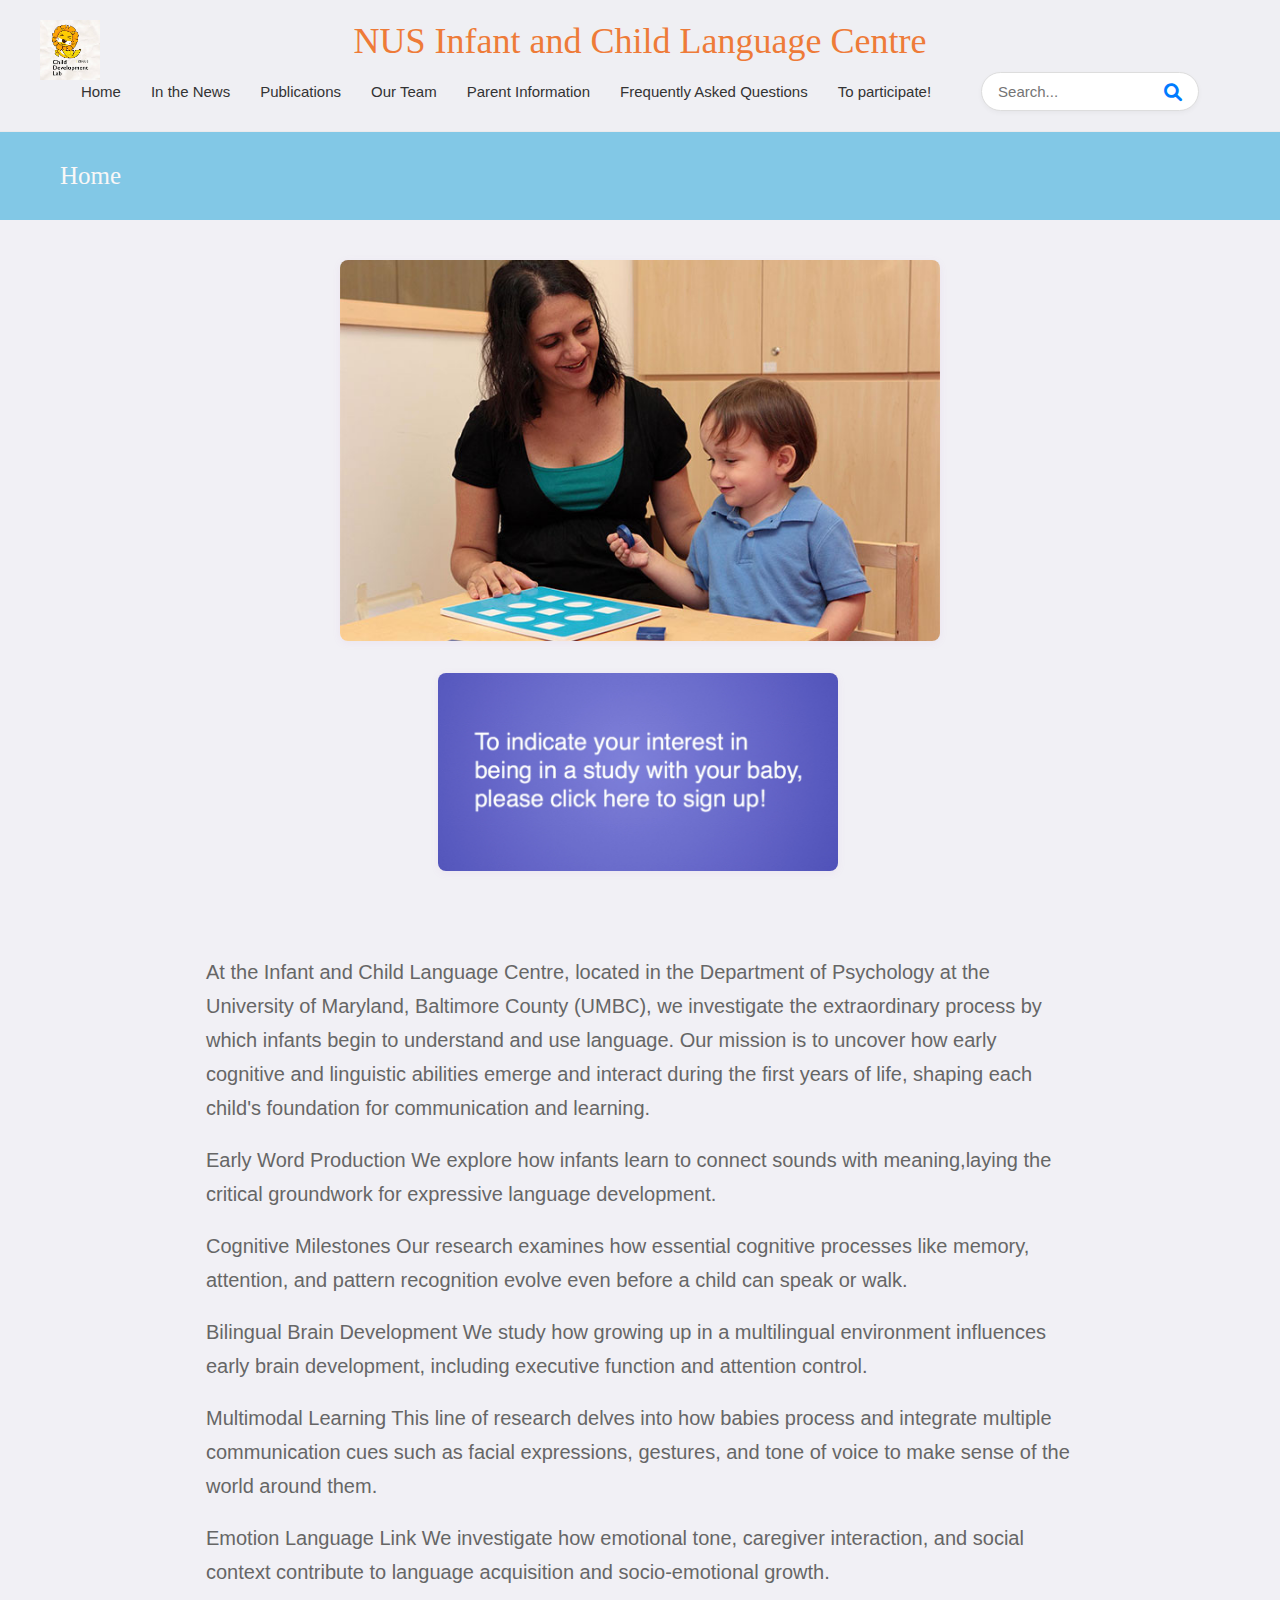
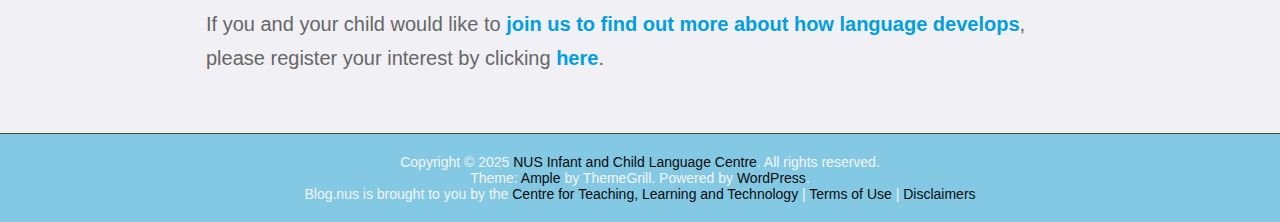
<file: index.html>
<!DOCTYPE html>
<html lang="en">
<head>
    <meta charset="UTF-8">
    <meta name="viewport" content="width=device-width, initial-scale=1.0">
    <title>Document</title>
    <link rel="Stylesheet" href="styles.css">
    <link rel="stylesheet" href="https://cdnjs.cloudflare.com/ajax/libs/font-awesome/6.0.0/css/all.min.css">
</head>
<body>
    <nav class="navbar">
        <div class="navbar-container">
          <img src="logo.jpeg" alt="NUS Logo" class="site-logo">
          <div class="title">NUS Infant and Child Language Centre</div>
          <div class="nav-row">
            <ul class="nav-links">
              <li class="nav-item dropdown-parent">
                <a href="index.html" class="nav-link">Home</a>
              </li>
              <li><a href="news.html" class="nav-link">In the News</a></li>
              <li><a href="publications.html" class="nav-link">Publications</a></li>
              <li><a href="#" class="nav-link">Our Team</a></li>
              <li><a href="parent-information.html" class="nav-link">Parent Information</a></li>
              <li><a href="frequently-asked-questions.html" class="nav-link">Frequently Asked Questions</a></li>
              <li class="nav-item dropdown-parent">
                <a href="to-participate.html" class="nav-link">To participate!</a>
                <div class="dropdown-slider">
                  <a href="directions-contact-us.html" class="dropdown-link">Directions/Contact Us</a>
                </div>
              </li>
            </ul>
            <form class="search-bar" onsubmit="return false;">
              <input type="text" class="search-input" placeholder="Search...">
              <button type="submit" class="search-btn"><i class="fas fa-search"></i></button>
            </form>
          </div>
        </div>
      </nav>
      <script>
        document.addEventListener('DOMContentLoaded', function() {
          const searchInput = document.querySelector('.search-input');
          const searchBtn = document.querySelector('.search-btn');
          const searchBar = document.querySelector('.search-bar');

          searchBar.addEventListener('submit', function(e) {
            e.preventDefault();
            // Add your search logic here
            console.log('Searching for:', searchInput.value);
          });
        });
      </script>
      <script>
        document.addEventListener('DOMContentLoaded', function() {
          const currentPath = window.location.pathname.split('/').pop();
          const allLinks = document.querySelectorAll('.nav-link, .dropdown-link'); // Select both main and dropdown links

          allLinks.forEach(link => {
            const linkPath = link.getAttribute('href');
            if (linkPath === currentPath || (currentPath === '' && linkPath === 'index.html')) {
              link.classList.add('active');
            }
          });
        });
      </script>
      <script>
        document.addEventListener('DOMContentLoaded', function () {
          const dropdownToggles = document.querySelectorAll('.nav-item.dropdown');

          dropdownToggles.forEach(dropdown => {
            const bsDropdown = new bootstrap.Dropdown(dropdown.querySelector('.dropdown-toggle'));
            const dropdownMenu = dropdown.querySelector('.dropdown-menu');

            dropdown.addEventListener('mouseenter', function () {
              bsDropdown.show();
            });

            // Hide dropdown when mouse leaves the entire dropdown area (nav-item + dropdown-menu)
            dropdown.addEventListener('mouseleave', function () {
              bsDropdown.hide();
            });
          });
        });
      </script>
      <p class="News">
        Home
      </p>
      <div class="img">
        <img class="index_img" src="index_img2.jpeg">
        <a href="signup.html"><img src="img1.jpg"></a>
        <div class="about-text">
          <p>
            At the Infant and Child Language Centre, located in the Department of Psychology at the
            University of Maryland, Baltimore County (UMBC), we investigate the extraordinary process by
            which infants begin to understand and use language. Our mission is to uncover how early
            cognitive and linguistic abilities emerge and interact during the first years of life, shaping each
            child's foundation for communication and learning.
          </p>
          <p>
            Early Word Production We explore how infants learn to connect sounds with meaning,laying the critical groundwork for expressive language development.
          </p>
          <p>
            Cognitive Milestones Our research examines how essential cognitive processes like memory, attention, and pattern recognition evolve even before a child can speak or walk.
          </p>
          <p>
            Bilingual Brain Development We study how growing up in a multilingual environment influences early brain development, including executive function and attention control.
          </p>
          <p>
            Multimodal Learning This line of research delves into how babies process and integrate multiple communication cues such as facial expressions, gestures, and tone of voice to make sense of the world around them.
          </p>
          <p>
            Emotion Language Link We investigate how emotional tone, caregiver interaction, and social context contribute to language acquisition and socio-emotional growth.
          </p>
          <p>
            If you and your child would like to <a href="#" class="about-link">join us to find out more about how language develops</a>, please register your interest by clicking <a href="#" class="about-link">here</a>.
          </p>
        </div>
      </div>
      <footer class="site-footer">
        <div class="footer-content">
          <p>
            Copyright © 2025 
            <a href="#" class="footer-link">NUS Infant and Child Language Centre</a>. All rights reserved.<br>
            Theme: <a href="#" class="footer-link">Ample</a> by ThemeGrill. Powered by <a href="#" class="footer-link">WordPress</a>.<br>
            Blog.nus is brought to you by the 
            <a href="https://ctlt.nus.edu.sg/" class="footer-link">Centre for Teaching, Learning and Technology</a> | 
            <a href="#" class="footer-link">Terms of Use</a> | 
            <a href="#" class="footer-link">Disclaimers</a>
          </p>
        </div>
      </footer>
</body>
</html>
</file>
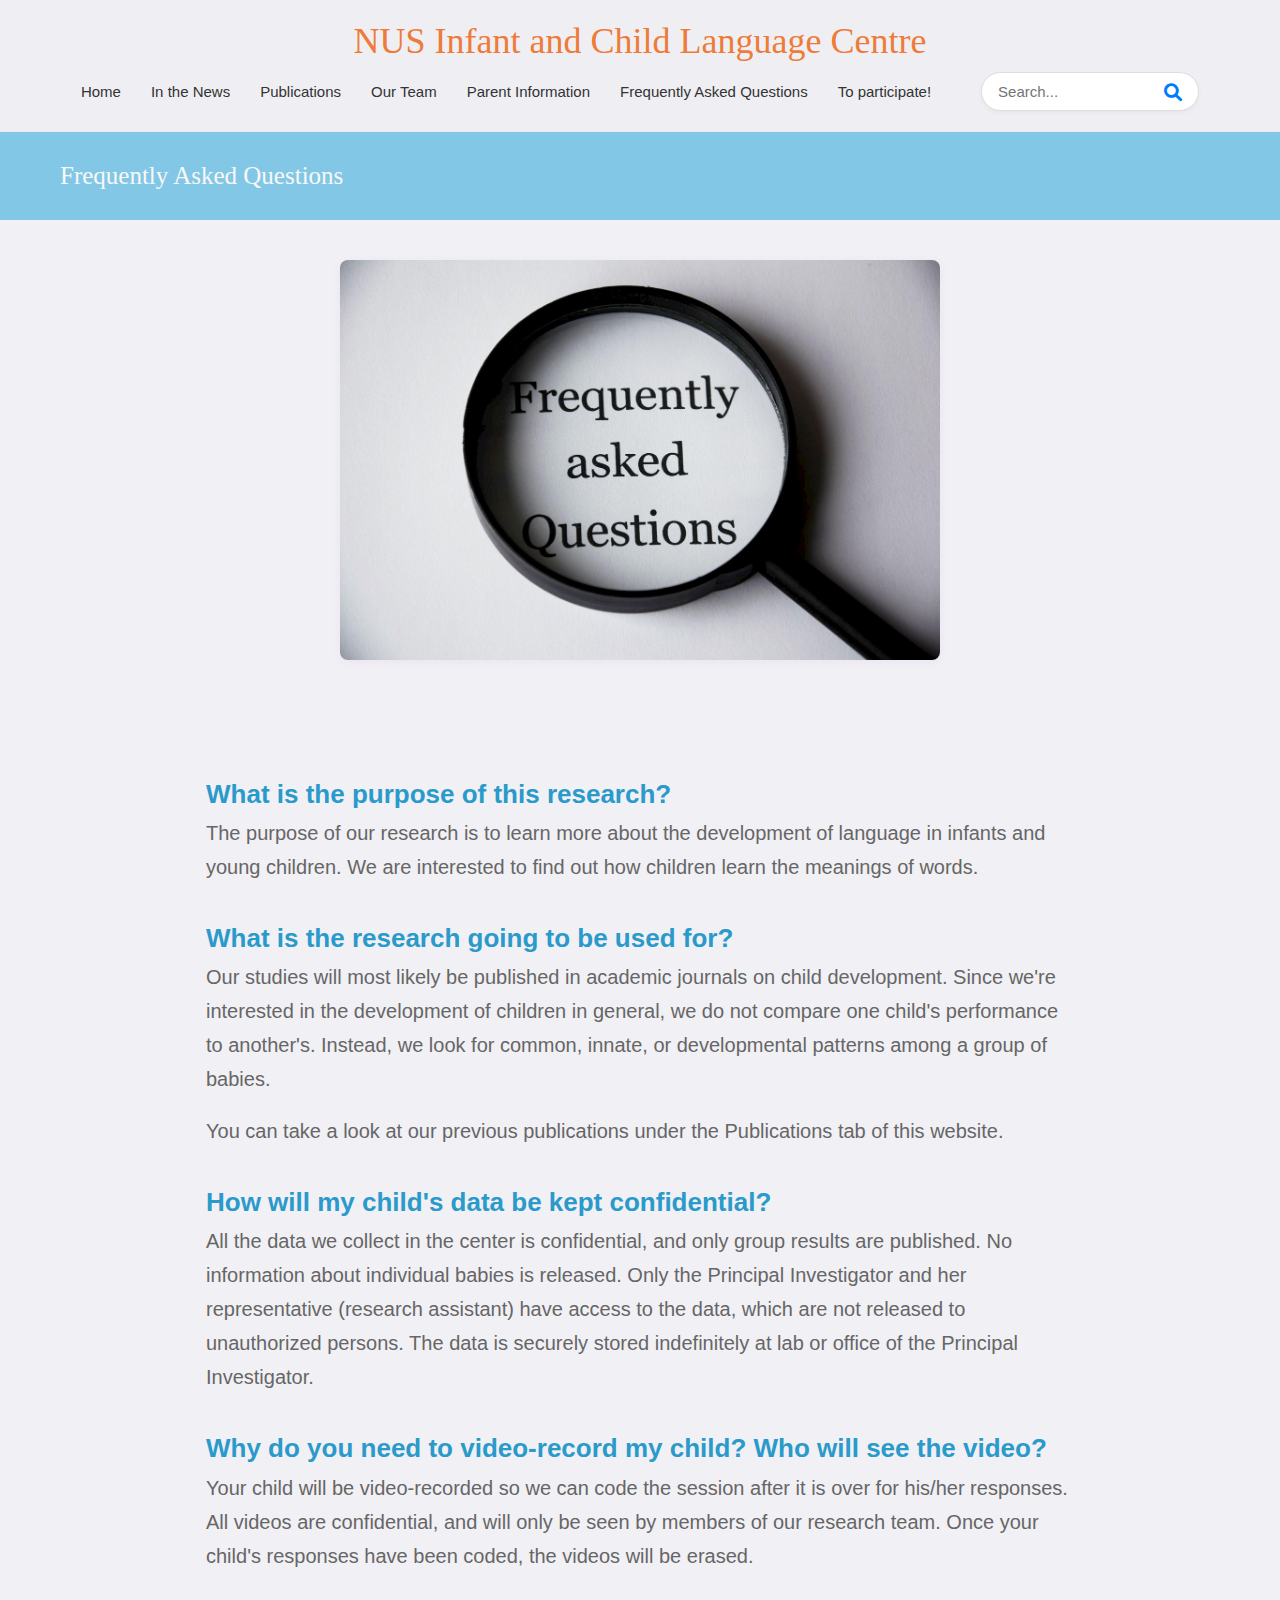
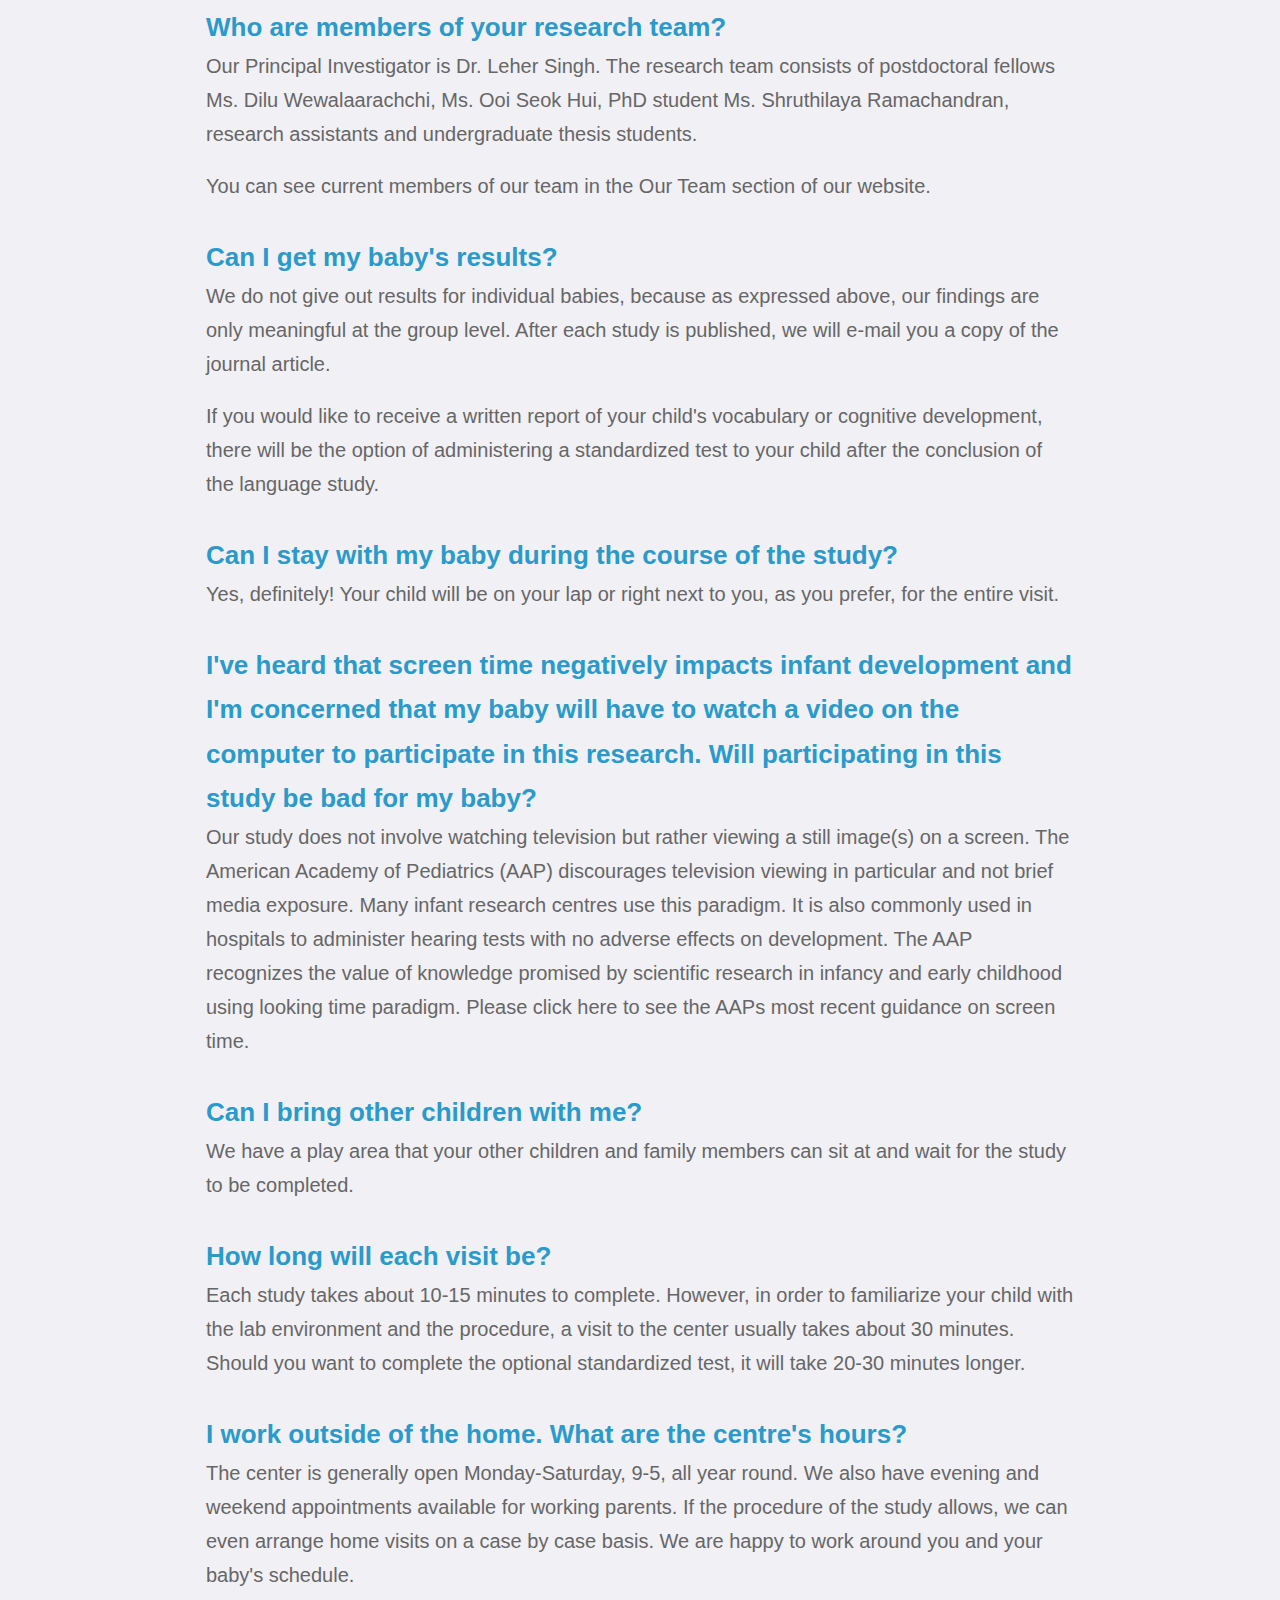
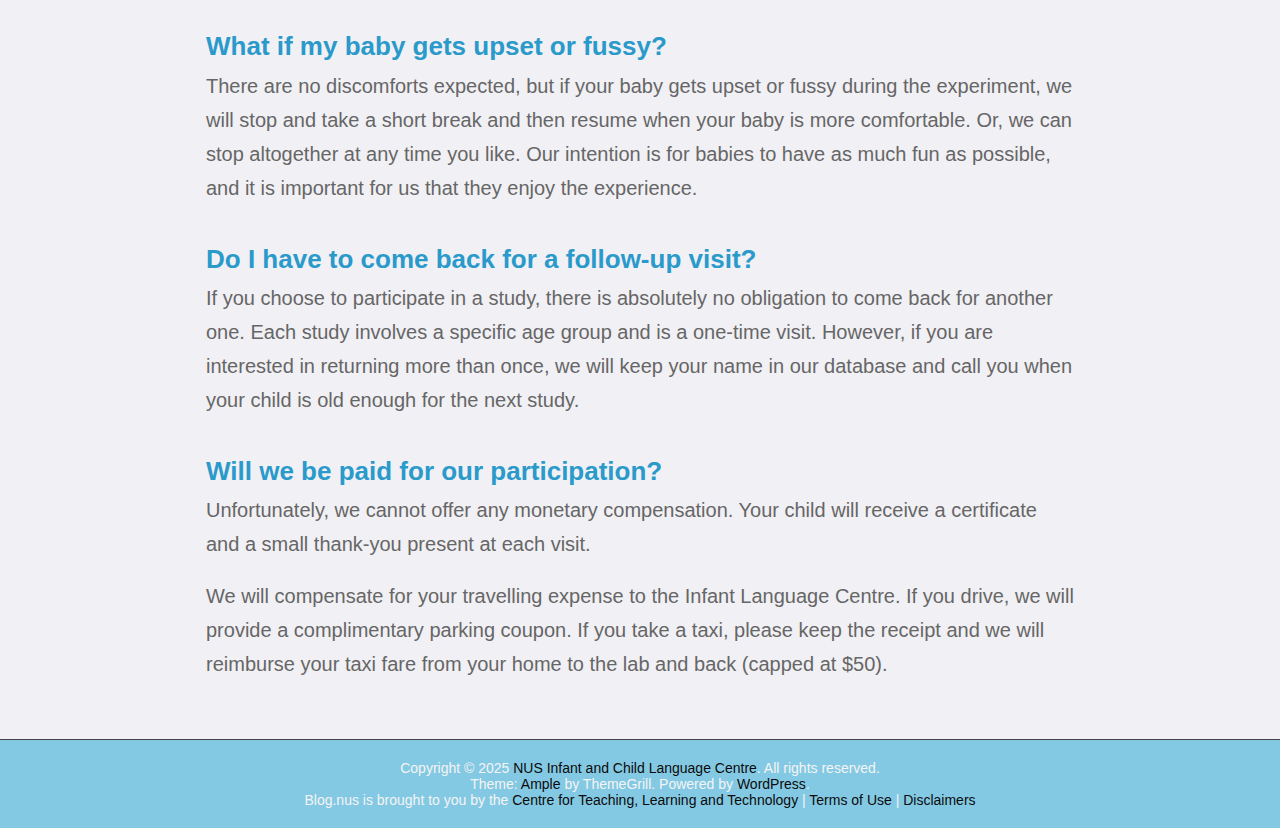
<file: frequently-asked-questions.html>
<!DOCTYPE html>
<html lang="en">
<head>
    <meta charset="UTF-8">
    <meta name="viewport" content="width=device-width, initial-scale=1.0">
    <title>Frequently Asked Questions - NUS Infant and Child Language Centre</title>
    <link rel="Stylesheet" href="styles.css">
    <link rel="stylesheet" href="https://cdnjs.cloudflare.com/ajax/libs/font-awesome/6.0.0/css/all.min.css">
</head>
<body>
    <nav class="navbar">
        <div class="navbar-container">
          <div class="title">NUS Infant and Child Language Centre</div>
          <div class="nav-row">
            <ul class="nav-links">
              <li class="nav-item dropdown-parent">
                <a href="index.html" class="nav-link">Home</a>
              </li>
              <li><a href="news.html" class="nav-link">In the News</a></li>
              <li><a href="publications.html" class="nav-link">Publications</a></li>
              <li><a href="#" class="nav-link">Our Team</a></li>
              <li><a href="parent-information.html" class="nav-link">Parent Information</a></li>
              <li><a href="frequently-asked-questions.html" class="nav-link">Frequently Asked Questions</a></li>
              <li class="nav-item dropdown-parent">
                <a href="to-participate.html" class="nav-link">To participate!</a>
                <div class="dropdown-slider">
                  <a href="directions-contact-us.html" class="dropdown-link">Directions/Contact Us</a>
                </div>
              </li>
            </ul>
            <form class="search-bar" onsubmit="return false;">
              <input type="text" class="search-input" placeholder="Search...">
              <button type="submit" class="search-btn"><i class="fas fa-search"></i></button>
            </form>
          </div>
        </div>
      </nav>
      <script>
        document.addEventListener('DOMContentLoaded', function() {
          const searchInput = document.querySelector('.search-input');
          const searchBtn = document.querySelector('.search-btn');
          const searchBar = document.querySelector('.search-bar');

          searchBar.addEventListener('submit', function(e) {
            e.preventDefault();
            // Add your search logic here
            console.log('Searching for:', searchInput.value);
          });
        });
      </script>
      <p class="News">
        Frequently Asked Questions
      </p>
      <div class="img">
        <img src="faq.jpg">
        <div class="about-text">
          <h2>What is the purpose of this research?</h2>
          <p>The purpose of our research is to learn more about the development of language in infants and young children. We are interested to find out how children learn the meanings of words.</p>
          <h2>What is the research going to be used for?</h2>
          <p>Our studies will most likely be published in academic journals on child development. Since we're interested in the development of children in general, we do not compare one child's performance to another's. Instead, we look for common, innate, or developmental patterns among a group of babies.</p>
          <p>You can take a look at our previous publications under the Publications tab of this website.</p>
          <h2>How will my child's data be kept confidential?</h2>
          <p>All the data we collect in the center is confidential, and only group results are published. No information about individual babies is released. Only the Principal Investigator and her representative (research assistant) have access to the data, which are not released to unauthorized persons. The data is securely stored indefinitely at lab or office of the Principal Investigator.</p>
          <h2>Why do you need to video-record my child? Who will see the video?</h2>
          <p>Your child will be video-recorded so we can code the session after it is over for his/her responses. All videos are confidential, and will only be seen by members of our research team. Once your child's responses have been coded, the videos will be erased.</p>
          <h2>Who are members of your research team?</h2>
          <p>Our Principal Investigator is Dr. Leher Singh. The research team consists of postdoctoral fellows Ms. Dilu Wewalaarachchi, Ms. Ooi Seok Hui, PhD student Ms. Shruthilaya Ramachandran, research assistants and undergraduate thesis students.</p>
          <p>You can see current members of our team in the Our Team section of our website.</p>
          <h2>Can I get my baby's results?</h2>
          <p>We do not give out results for individual babies, because as expressed above, our findings are only meaningful at the group level. After each study is published, we will e-mail you a copy of the journal article.</p>
          <p>If you would like to receive a written report of your child's vocabulary or cognitive development, there will be the option of administering a standardized test to your child after the conclusion of the language study.</p>
          <h2>Can I stay with my baby during the course of the study?</h2>
          <p>Yes, definitely! Your child will be on your lap or right next to you, as you prefer, for the entire visit.</p>
          <h2>I've heard that screen time negatively impacts infant development and I'm concerned that my baby will have to watch a video on the computer to participate in this research. Will participating in this study be bad for my baby?</h2>
          <p>Our study does not involve watching television but rather viewing a still image(s) on a screen. The American Academy of Pediatrics (AAP) discourages television viewing in particular and not brief media exposure. Many infant research centres use this paradigm. It is also commonly used in hospitals to administer hearing tests with no adverse effects on development. The AAP recognizes the value of knowledge promised by scientific research in infancy and early childhood using looking time paradigm. Please click here to see the AAPs most recent guidance on screen time.</p>
          <h2>Can I bring other children with me?</h2>
          <p>We have a play area that your other children and family members can sit at and wait for the study to be completed.</p>
          <h2>How long will each visit be?</h2>
          <p>Each study takes about 10-15 minutes to complete. However, in order to familiarize your child with the lab environment and the procedure, a visit to the center usually takes about 30 minutes. Should you want to complete the optional standardized test, it will take 20-30 minutes longer.</p>
          <h2>I work outside of the home. What are the centre's hours?</h2>
          <p>The center is generally open Monday-Saturday, 9-5, all year round. We also have evening and weekend appointments available for working parents. If the procedure of the study allows, we can even arrange home visits on a case by case basis. We are happy to work around you and your baby's schedule.</p>
          <h2>What if my baby gets upset or fussy?</h2>
          <p>There are no discomforts expected, but if your baby gets upset or fussy during the experiment, we will stop and take a short break and then resume when your baby is more comfortable. Or, we can stop altogether at any time you like. Our intention is for babies to have as much fun as possible, and it is important for us that they enjoy the experience.</p>
          <h2>Do I have to come back for a follow-up visit?</h2>
          <p>If you choose to participate in a study, there is absolutely no obligation to come back for another one. Each study involves a specific age group and is a one-time visit. However, if you are interested in returning more than once, we will keep your name in our database and call you when your child is old enough for the next study.</p>
          <h2>Will we be paid for our participation?</h2>
          <p>Unfortunately, we cannot offer any monetary compensation. Your child will receive a certificate and a small thank-you present at each visit.</p>
          <p>We will compensate for your travelling expense to the Infant Language Centre. If you drive, we will provide a complimentary parking coupon. If you take a taxi, please keep the receipt and we will reimburse your taxi fare from your home to the lab and back (capped at $50).</p>
        </div>
      </div>
      <footer class="site-footer">
        <div class="footer-content">
          <p>
            Copyright © 2025 
            <a href="#" class="footer-link">NUS Infant and Child Language Centre</a>. All rights reserved.<br>
            Theme: <a href="#" class="footer-link">Ample</a> by ThemeGrill. Powered by <a href="#" class="footer-link">WordPress</a>.<br>
            Blog.nus is brought to you by the 
            <a href="#" class="footer-link">Centre for Teaching, Learning and Technology</a> | 
            <a href="#" class="footer-link">Terms of Use</a> | 
            <a href="#" class="footer-link">Disclaimers</a>
          </p>
        </div>
      </footer>
</body>
</html>
</file>
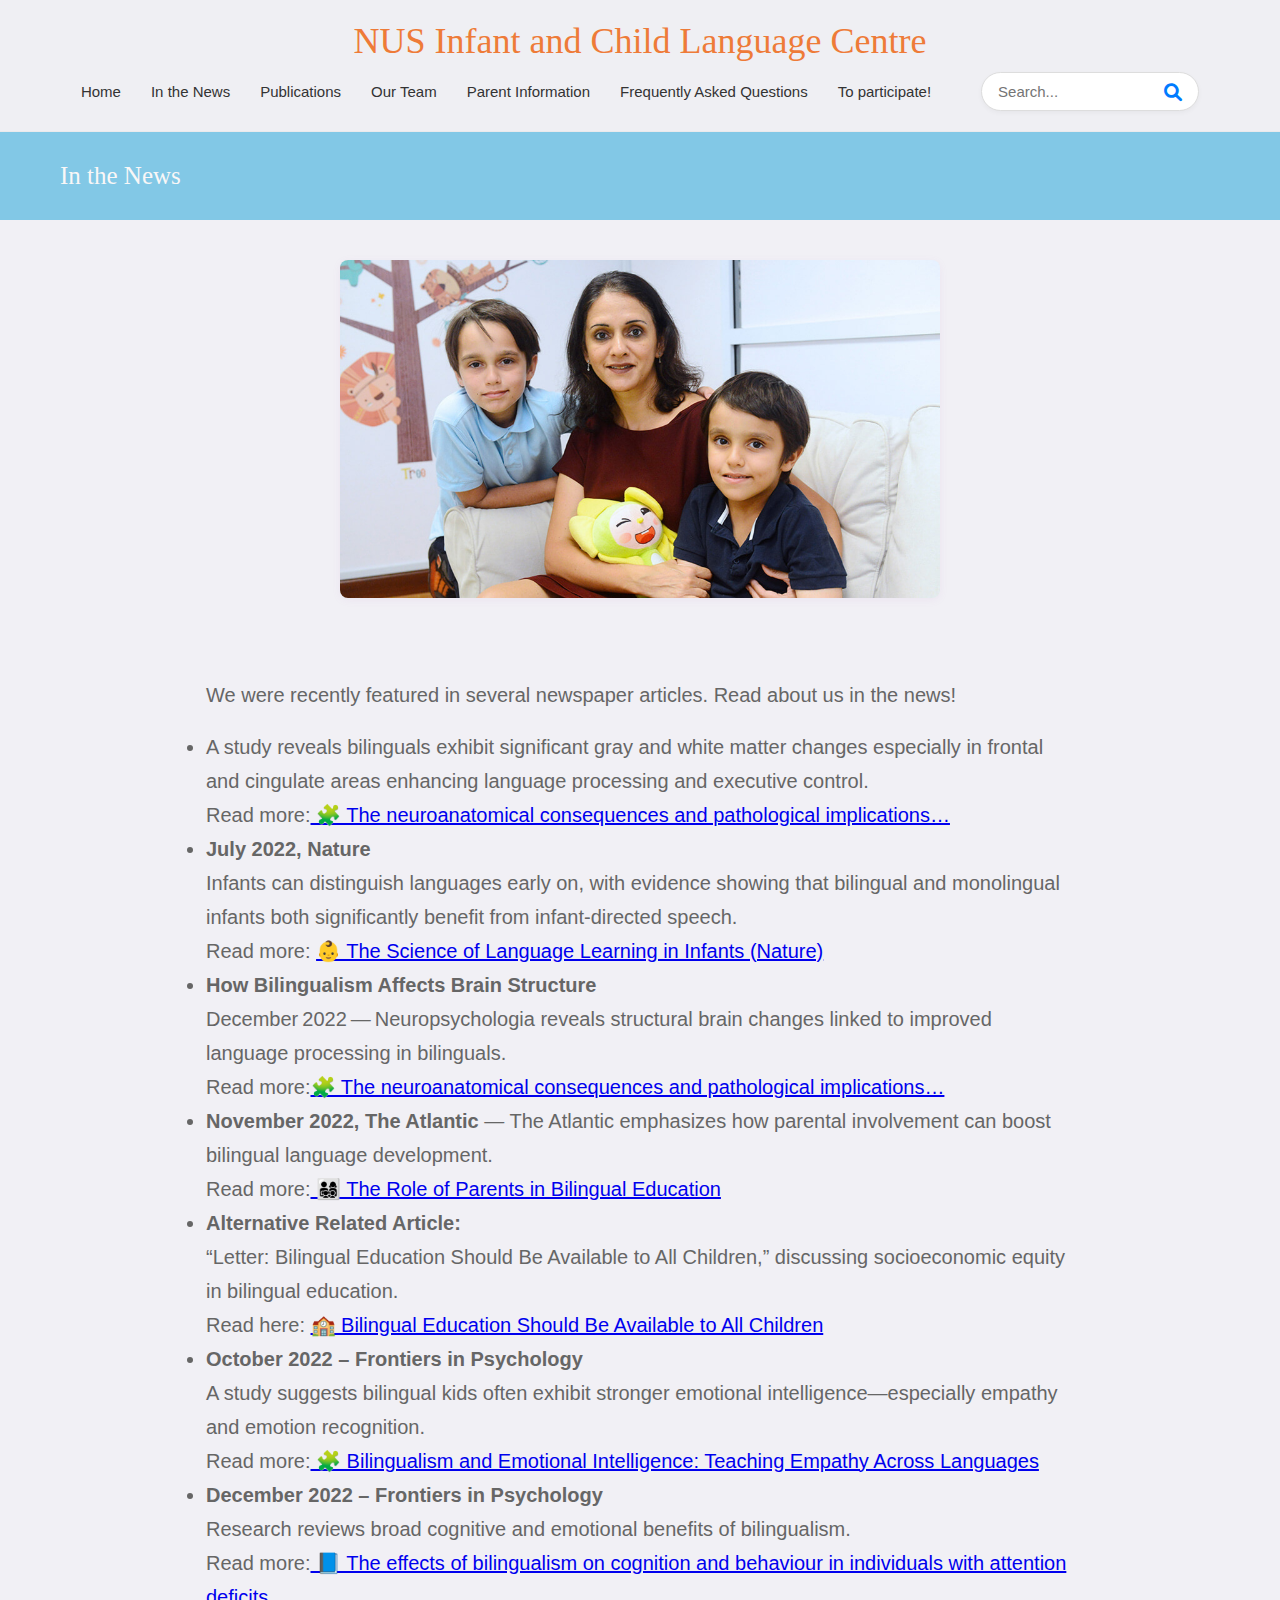
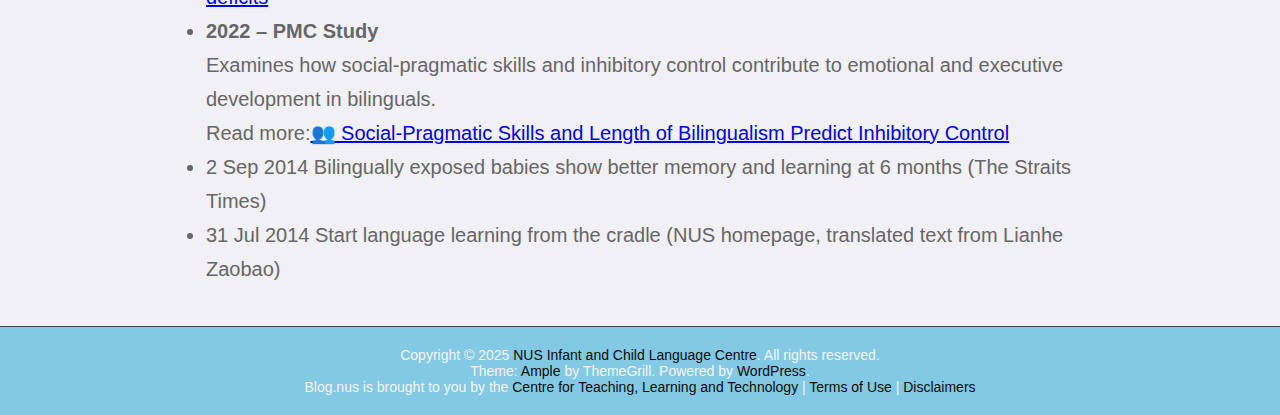
<file: news.html>
<!DOCTYPE html>
<html lang="en">
<head>
    <meta charset="UTF-8">
    <meta name="viewport" content="width=device-width, initial-scale=1.0">
    <title>In the News - NUS Infant and Child Language Centre</title>
    <link rel="Stylesheet" href="styles.css">
    <link rel="stylesheet" href="https://cdnjs.cloudflare.com/ajax/libs/font-awesome/6.0.0/css/all.min.css">
</head>
<body>
    <nav class="navbar">
        <div class="navbar-container">
          <div class="title">NUS Infant and Child Language Centre</div>
          <div class="nav-row">
            <ul class="nav-links">
              <li class="nav-item dropdown-parent">
                <a href="index.html" class="nav-link">Home</a>
              </li>
              <li><a href="news.html" class="nav-link">In the News</a></li>
              <li><a href="publications.html" class="nav-link">Publications</a></li>
              <li><a href="#" class="nav-link">Our Team</a></li>
              <li><a href="parent-information.html" class="nav-link">Parent Information</a></li>
              <li><a href="frequently-asked-questions.html" class="nav-link">Frequently Asked Questions</a></li>
              <li class="nav-item dropdown-parent">
                <a href="to-participate.html" class="nav-link">To participate!</a>
                <div class="dropdown-slider">
                  <a href="directions-contact-us.html" class="dropdown-link">Directions/Contact Us</a>
                </div>
              </li>
            </ul>
            <form class="search-bar" onsubmit="return false;">
              <input type="text" class="search-input" placeholder="Search...">
              <button type="submit" class="search-btn"><i class="fas fa-search"></i></button>
            </form>
          </div>
        </div>
      </nav>
      <script>
        document.addEventListener('DOMContentLoaded', function() {
          const searchInput = document.querySelector('.search-input');
          const searchBtn = document.querySelector('.search-btn');
          const searchBar = document.querySelector('.search-bar');

          searchBar.addEventListener('submit', function(e) {
            e.preventDefault();
            // Add your search logic here
            console.log('Searching for:', searchInput.value);
          });
        });
      </script>
      <p class="News">
        In the News
      </p>
      <div class="img">
        <img src="news_img.jpg">
        <div class="about-text">
          <p>We were recently featured in several newspaper articles. Read about us in the news!</p>
          <ul class="news-list">
    <li> A study reveals bilinguals exhibit significant gray and white matter changes especially in frontal and cingulate areas enhancing language processing and executive control.<br>
      Read more:<a href=https://pmc.ncbi.nlm.nih.gov/articles/PMC8742975/?utm_source target="_blank"> 🧩 The neuroanatomical consequences and pathological implications…
      </a>
    </li>
    <li>
      <strong>July 2022, Nature</strong><br>
      Infants can distinguish languages early on, with evidence showing that bilingual and monolingual infants both significantly benefit from infant-directed speech.<br>
      Read more: <a href="https://pmc.ncbi.nlm.nih.gov/articles/PMC9273003/?utm_source" target="_blank"> 👶 The Science of Language Learning in Infants (Nature)
      </a>
    </li>
    <li>
      <strong>How Bilingualism Affects Brain Structure</strong><br>
      December 2022 — Neuropsychologia reveals structural brain changes linked to improved language processing in bilinguals.<br>
      Read more:<a href="https://www.ncbi.nlm.nih.gov/pmc/articles/PMC10836175/" target="_blank">🧩 The neuroanatomical consequences and pathological implications…
      </a>
    </li>
    <li>
      <strong>November 2022, The Atlantic</strong> — The Atlantic emphasizes how parental involvement can boost bilingual language development.<br>
      Read more:<a href="#" target="_blank"> 👨‍👩‍👧‍👦 The Role of Parents in Bilingual Education
      </a>
      <li>
        <strong>Alternative Related Article:</strong><br>
        “Letter: Bilingual Education Should Be Available to All Children,” discussing socioeconomic equity in bilingual education.<br>
        Read here: <a href="https://www.theatlantic.com/letters/archive/2018/02/letter-the-intrusion-of-white-families-into-bilingual-schools/551768/" target="_blank"> 🏫 Bilingual Education Should Be Available to All Children
        </a>
      </li>
      <li>
        <strong>October 2022 – Frontiers in Psychology</strong><br>
        A study suggests bilingual kids often exhibit stronger emotional intelligence—especially empathy and emotion recognition.<br>
        Read more:<a href="https://bingoschoolkids.com/tip/bilingualism-and-emotional-intelligence-teaching-empathy-across-languages" target="_blank"> 🧩 Bilingualism and Emotional Intelligence: Teaching Empathy Across Languages
        </a>
      </li>
      <li>
        <strong>December 2022 – Frontiers in Psychology</strong><br>
        Research reviews broad cognitive and emotional benefits of bilingualism.<br>
        Read more:<a href="https://www.frontiersin.org/articles/10.3389/fpsyg.2022.1057501/full" target="_blank"> 📘 The effects of bilingualism on cognition and behaviour in individuals with attention deficits
        </a>
      </li>
      <li>
        <strong>2022 – PMC Study</strong><br>
        Examines how social‑pragmatic skills and inhibitory control contribute to emotional and executive development in bilinguals.<br>
        Read more:<a href="https://pmc.ncbi.nlm.nih.gov/articles/PMC9927631/" target="_blank">👥 Social-Pragmatic Skills and Length of Bilingualism Predict Inhibitory Control
        </a>
      </li>
            <li>2 Sep 2014 Bilingually exposed babies show better memory and learning at 6 months (The Straits Times)</li>
            <li>31 Jul 2014 Start language learning from the cradle (NUS homepage, translated text from Lianhe Zaobao)</li>
          </ul>
        </div>
      </div>
      <footer class="site-footer">
        <div class="footer-content">
          <p>
            Copyright © 2025 
            <a href="#" class="footer-link">NUS Infant and Child Language Centre</a>. All rights reserved.<br>
            Theme: <a href="#" class="footer-link">Ample</a> by ThemeGrill. Powered by <a href="#" class="footer-link">WordPress</a>.<br>
            Blog.nus is brought to you by the 
            <a href="https://ctlt.nus.edu.sg/" class="footer-link">Centre for Teaching, Learning and Technology</a> | 
            <a href="#" class="footer-link">Terms of Use</a> | 
            <a href="#" class="footer-link">Disclaimers</a>
          </p>
        </div>
      </footer>
</body>
</html>
</file>
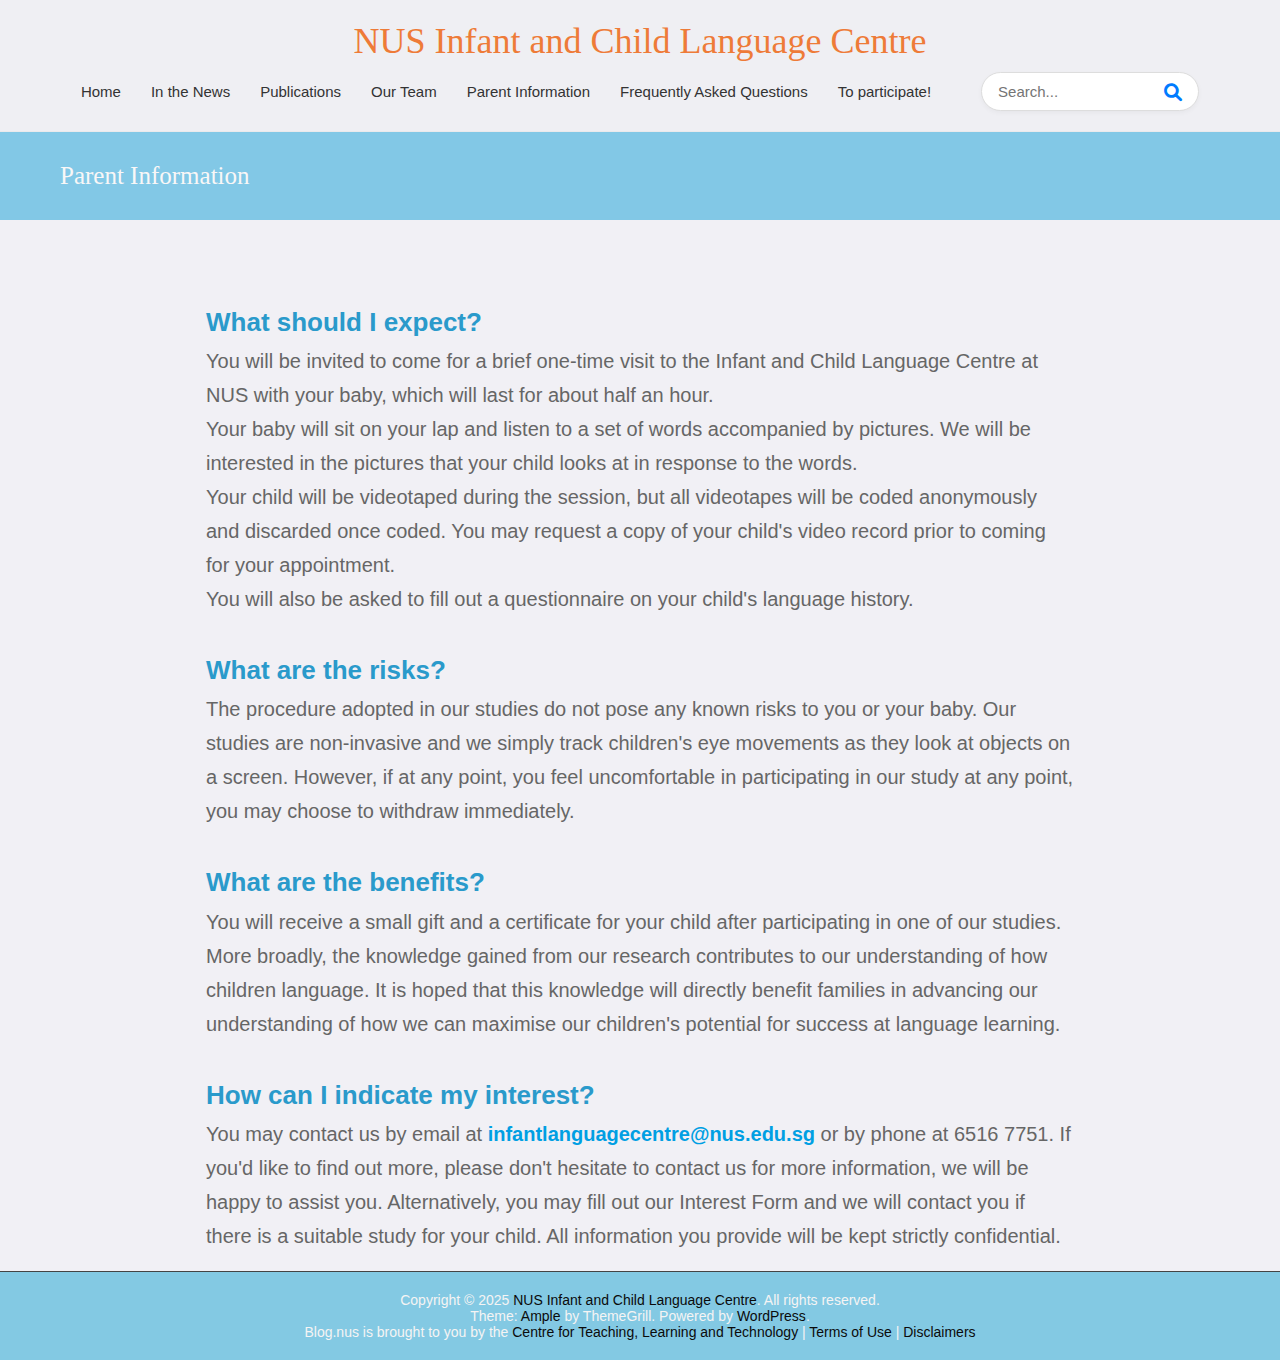
<file: parent-information.html>
<!DOCTYPE html>
<html lang="en">
<head>
    <meta charset="UTF-8">
    <meta name="viewport" content="width=device-width, initial-scale=1.0">
    <title>Parent Information - NUS Infant and Child Language Centre</title>
    <link rel="Stylesheet" href="styles.css">
    <link rel="stylesheet" href="https://cdnjs.cloudflare.com/ajax/libs/font-awesome/6.0.0/css/all.min.css">
</head>
<body>
    <nav class="navbar">
        <div class="navbar-container">
          <div class="title">NUS Infant and Child Language Centre</div>
          <div class="nav-row">
            <ul class="nav-links">
              <li class="nav-item dropdown-parent">
                <a href="index.html" class="nav-link">Home</a>
              </li>
              <li><a href="news.html" class="nav-link">In the News</a></li>
              <li><a href="publications.html" class="nav-link">Publications</a></li>
              <li><a href="#" class="nav-link">Our Team</a></li>
              <li><a href="parent-information.html" class="nav-link">Parent Information</a></li>
              <li><a href="frequently-asked-questions.html" class="nav-link">Frequently Asked Questions</a></li>
              <li class="nav-item dropdown-parent">
                <a href="to-participate.html" class="nav-link">To participate!</a>
                <div class="dropdown-slider">
                  <a href="directions-contact-us.html" class="dropdown-link">Directions/Contact Us</a>
                </div>
              </li>
            </ul>
            <form class="search-bar" onsubmit="return false;">
              <input type="text" class="search-input" placeholder="Search...">
              <button type="submit" class="search-btn"><i class="fas fa-search"></i></button>
            </form>
          </div>
        </div>
      </nav>
      <script>
        document.addEventListener('DOMContentLoaded', function() {
          const searchInput = document.querySelector('.search-input');
          const searchBtn = document.querySelector('.search-btn');
          const searchBar = document.querySelector('.search-bar');

          searchBar.addEventListener('submit', function(e) {
            e.preventDefault();
            // Add your search logic here
            console.log('Searching for:', searchInput.value);
          });
        });
      </script>
      <p class="News">
        Parent Information
      </p>
    
    
        <div class="about-text">
          <h2>What should I expect?</h2>
          <p>You will be invited to come for a brief one-time visit to the Infant and Child Language Centre at NUS with your baby, which will last for about half an hour.<br>
          Your baby will sit on your lap and listen to a set of words accompanied by pictures. We will be interested in the pictures that your child looks at in response to the words.<br>
          Your child will be videotaped during the session, but all videotapes will be coded anonymously and discarded once coded. You may request a copy of your child's video record prior to coming for your appointment.<br>
          You will also be asked to fill out a questionnaire on your child's language history.</p>
          <h2>What are the risks?</h2>
          <p>The procedure adopted in our studies do not pose any known risks to you or your baby. Our studies are non-invasive and we simply track children's eye movements as they look at objects on a screen. However, if at any point, you feel uncomfortable in participating in our study at any point, you may choose to withdraw immediately.</p>
          <h2>What are the benefits?</h2>
          <p>You will receive a small gift and a certificate for your child after participating in one of our studies. More broadly, the knowledge gained from our research contributes to our understanding of how children language. It is hoped that this knowledge will directly benefit families in advancing our understanding of how we can maximise our children's potential for success at language learning.</p>
          <h2>How can I indicate my interest?</h2>
          <p>You may contact us by email at <a href="mailto:infantlanguagecentre@nus.edu.sg" class="about-link">infantlanguagecentre@nus.edu.sg</a> or by phone at 6516 7751. If you'd like to find out more, please don't hesitate to contact us for more information, we will be happy to assist you. Alternatively, you may fill out our Interest Form and we will contact you if there is a suitable study for your child. All information you provide will be kept strictly confidential.</p>
        
      </div>
      <footer class="site-footer">
        <div class="footer-content">
          <p>
            Copyright © 2025 
            <a href="#" class="footer-link">NUS Infant and Child Language Centre</a>. All rights reserved.<br>
            Theme: <a href="#" class="footer-link">Ample</a> by ThemeGrill. Powered by <a href="#" class="footer-link">WordPress</a>.<br>
            Blog.nus is brought to you by the 
            <a href="https://ctlt.nus.edu.sg/" class="footer-link">Centre for Teaching, Learning and Technology</a> | 
            <a href="#" class="footer-link">Terms of Use</a> | 
            <a href="#" class="footer-link">Disclaimers</a>
          </p>
        </div>
      </footer>
</body>
</html>
</file>
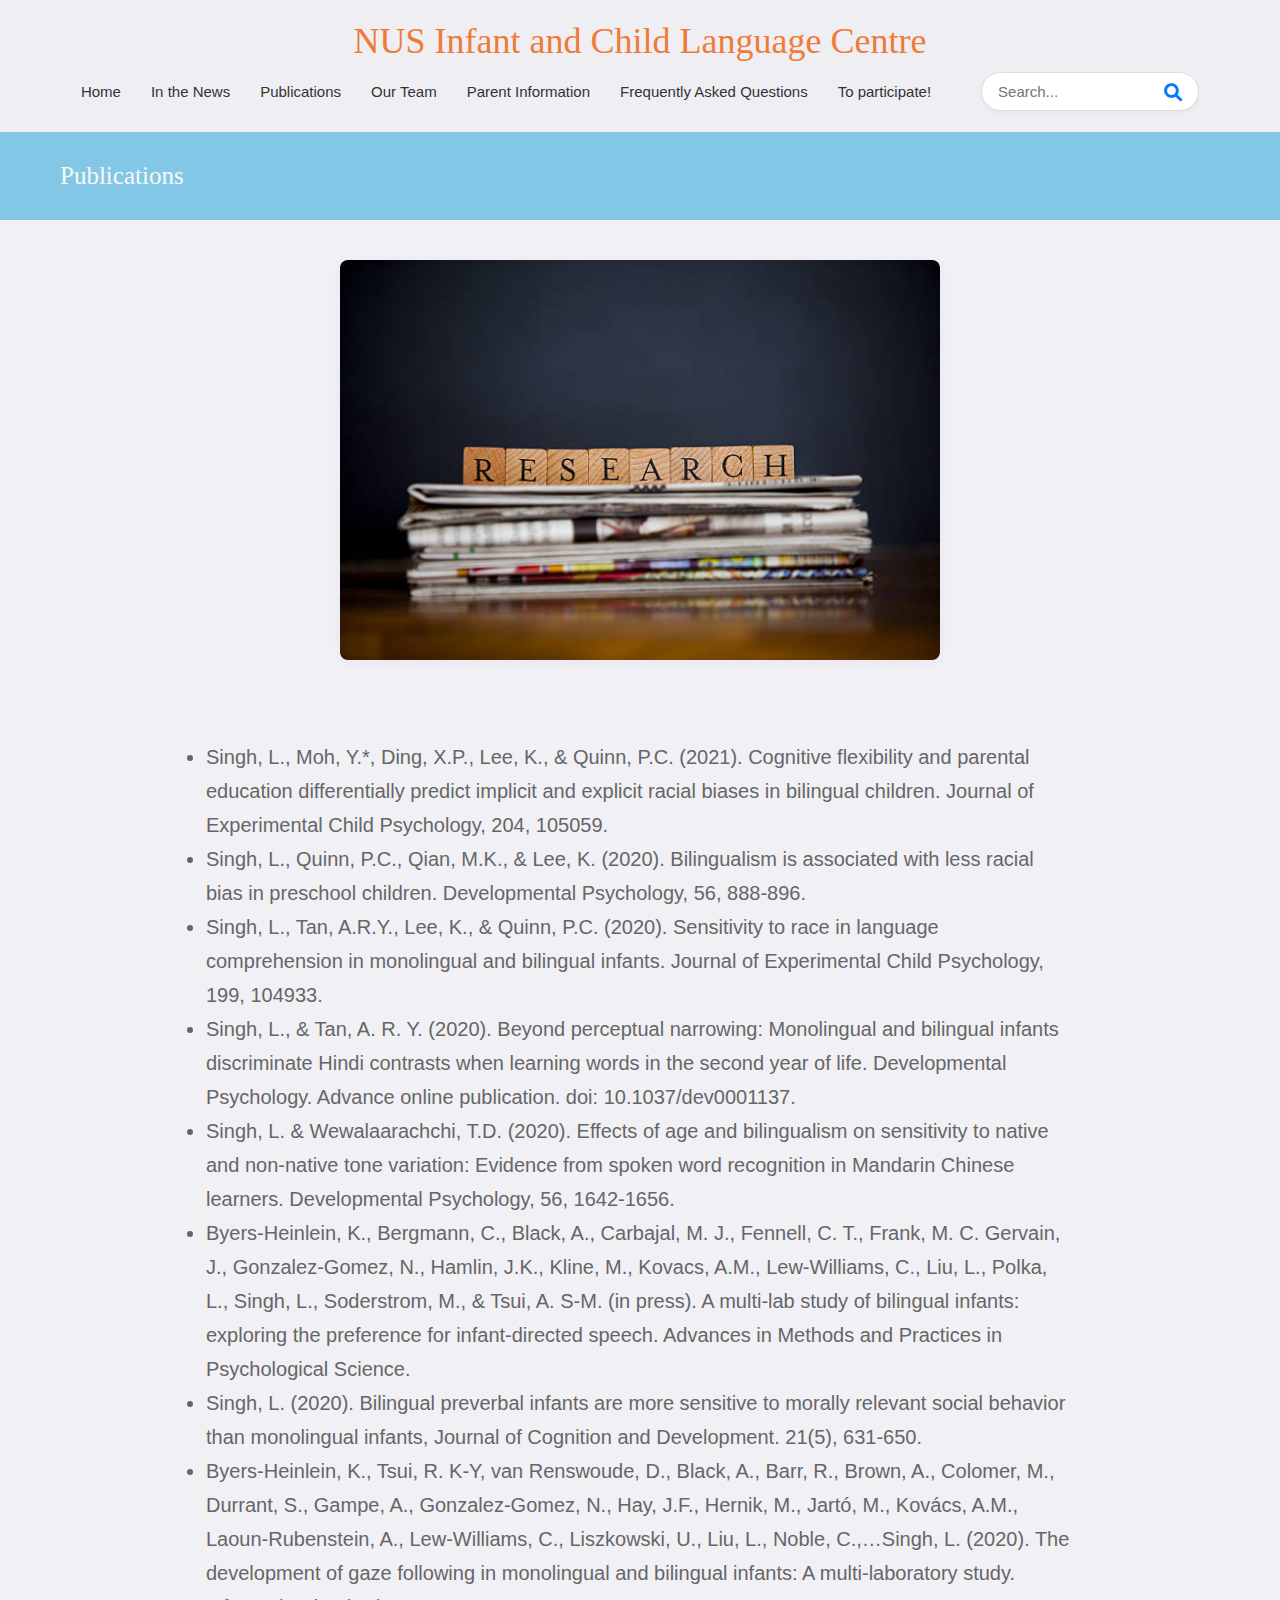
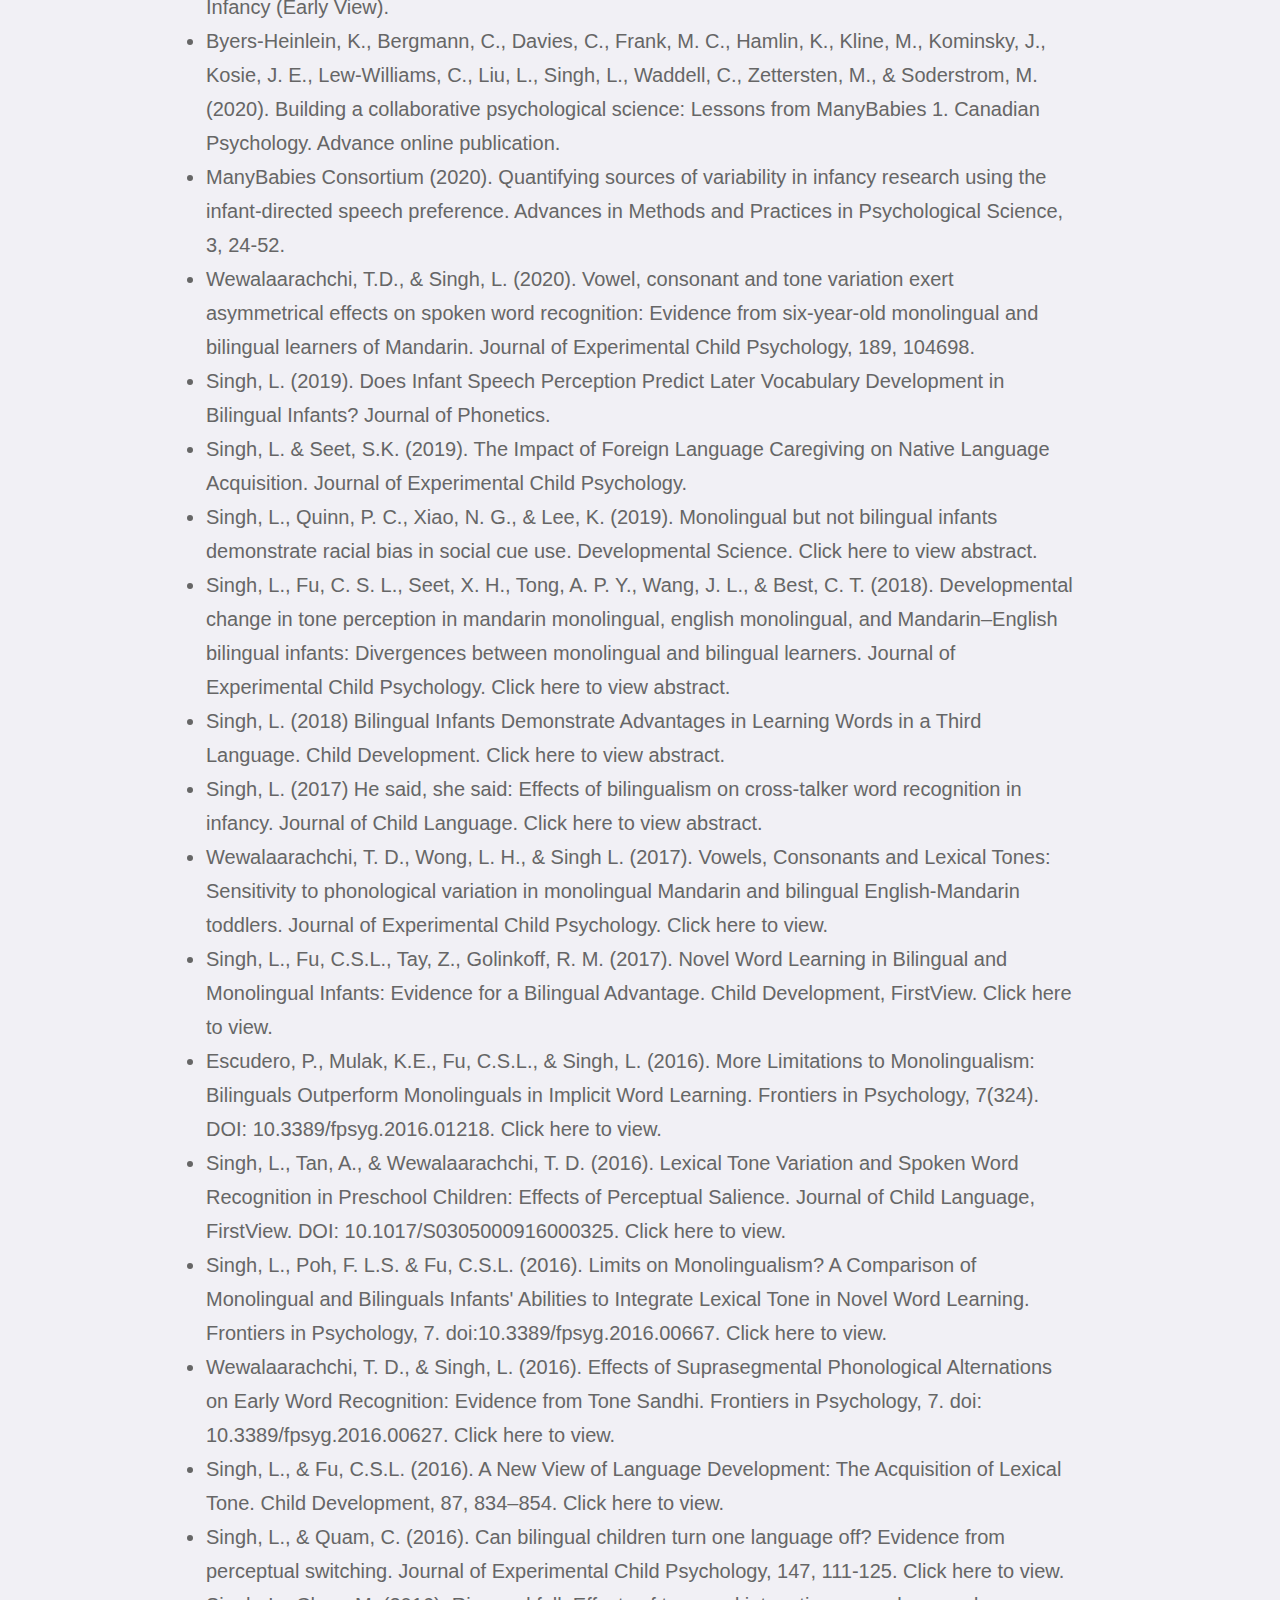
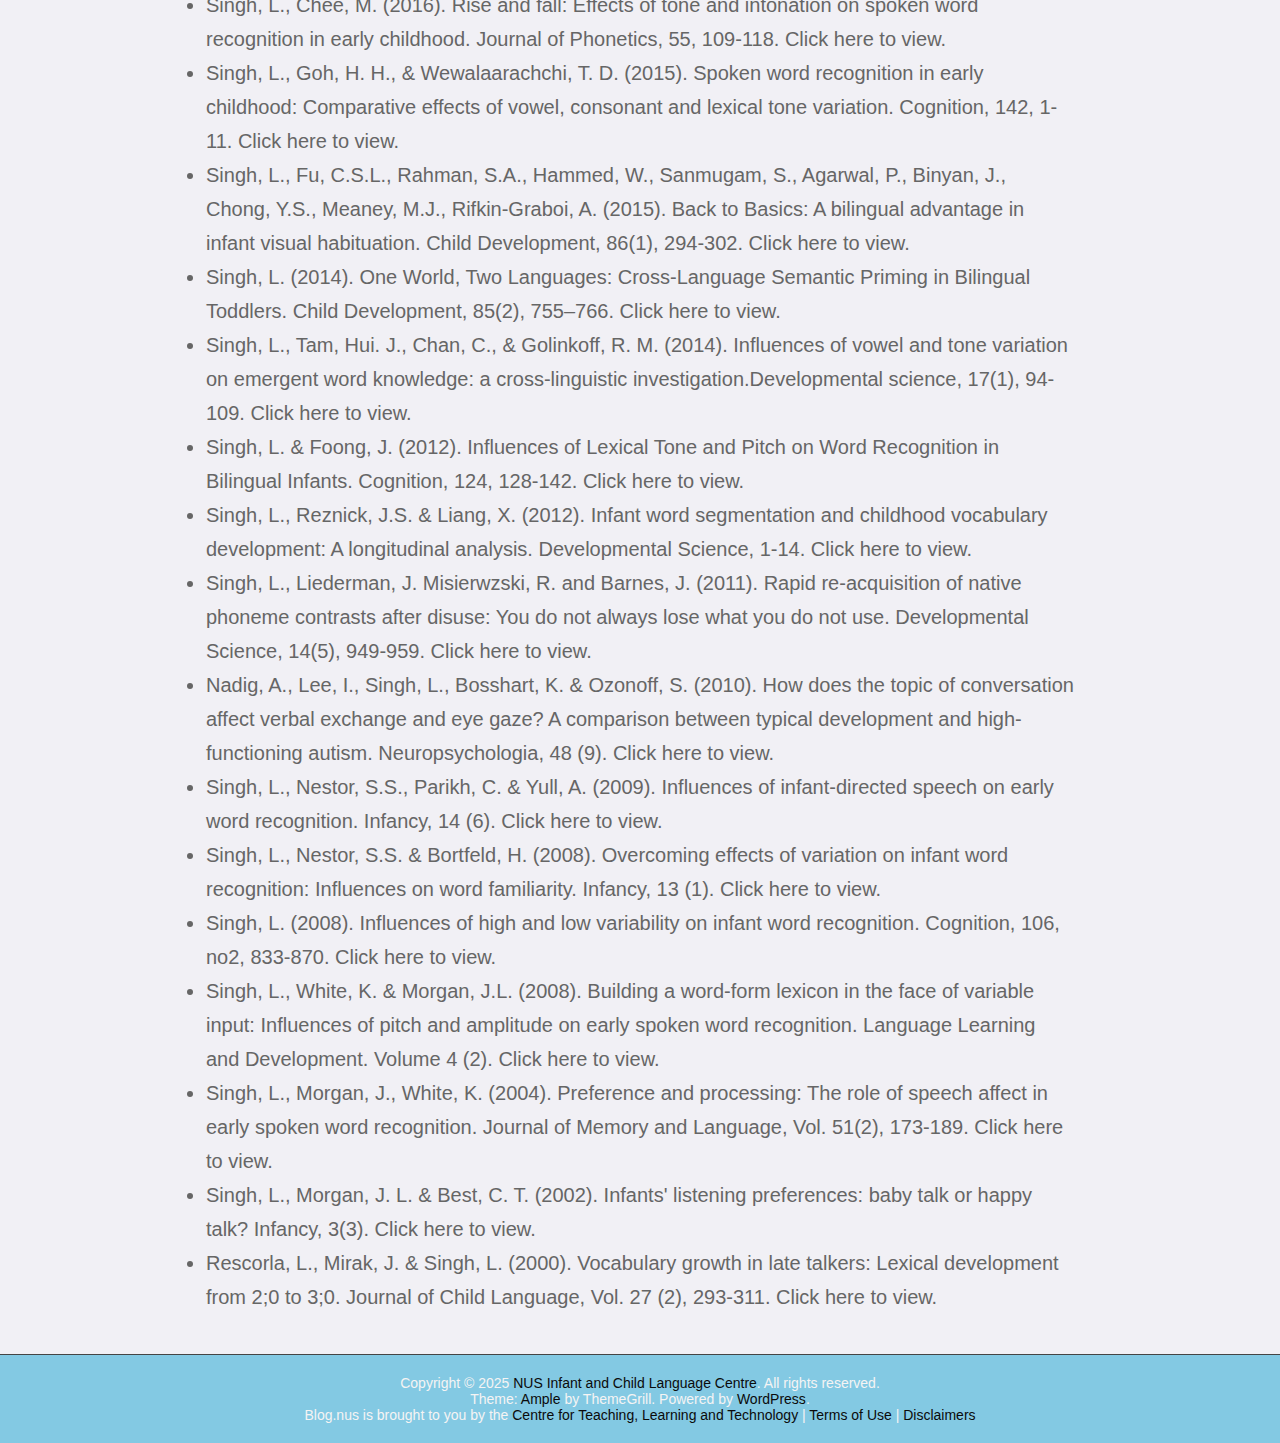
<file: publications.html>
<!DOCTYPE html>
<html lang="en">
<head>
    <meta charset="UTF-8">
    <meta name="viewport" content="width=device-width, initial-scale=1.0">
    <title>Publications - NUS Infant and Child Language Centre</title>
    <link rel="Stylesheet" href="styles.css">
    <link rel="stylesheet" href="https://cdnjs.cloudflare.com/ajax/libs/font-awesome/6.0.0/css/all.min.css">
</head>
<body>
    <nav class="navbar">
        <div class="navbar-container">
          <div class="title">NUS Infant and Child Language Centre</div>
          <div class="nav-row">
            <ul class="nav-links">
              <li class="nav-item dropdown-parent">
                <a href="index.html" class="nav-link">Home</a>
              </li>
              <li><a href="news.html" class="nav-link">In the News</a></li>
              <li><a href="publications.html" class="nav-link">Publications</a></li>
              <li><a href="#" class="nav-link">Our Team</a></li>
              <li><a href="parent-information.html" class="nav-link">Parent Information</a></li>
              <li><a href="frequently-asked-questions.html" class="nav-link">Frequently Asked Questions</a></li>
              <li class="nav-item dropdown-parent">
                <a href="to-participate.html" class="nav-link">To participate!</a>
                <div class="dropdown-slider">
                  <a href="directions-contact-us.html" class="dropdown-link">Directions/Contact Us</a>
                </div>
              </li>
            </ul>
            <form class="search-bar" onsubmit="return false;">
              <input type="text" class="search-input" placeholder="Search...">
              <button type="submit" class="search-btn"><i class="fas fa-search"></i></button>
            </form>
          </div>
        </div>
      </nav>
      <script>
        document.addEventListener('DOMContentLoaded', function() {
          const searchInput = document.querySelector('.search-input');
          const searchBtn = document.querySelector('.search-btn');
          const searchBar = document.querySelector('.search-bar');

          searchBar.addEventListener('submit', function(e) {
            e.preventDefault();
            // Add your search logic here
            console.log('Searching for:', searchInput.value);
          });
        });
      </script>
      <p class="News">
        Publications
      </p>
      <div class="img">
        <img src="publications.jpg">
        <div class="about-text">
          <ul class="pub-list">
            <li>Singh, L., Moh, Y.*, Ding, X.P., Lee, K., & Quinn, P.C. (2021). Cognitive flexibility and parental education differentially predict implicit and explicit racial biases in bilingual children. Journal of Experimental Child Psychology, 204, 105059.</li>
            <li>Singh, L., Quinn, P.C., Qian, M.K., & Lee, K. (2020). Bilingualism is associated with less racial bias in preschool children. Developmental Psychology, 56, 888-896.</li>
            <li>Singh, L., Tan, A.R.Y., Lee, K., & Quinn, P.C. (2020). Sensitivity to race in language comprehension in monolingual and bilingual infants. Journal of Experimental Child Psychology, 199, 104933.</li>
            <li>Singh, L., & Tan, A. R. Y. (2020). Beyond perceptual narrowing: Monolingual and bilingual infants discriminate Hindi contrasts when learning words in the second year of life. Developmental Psychology. Advance online publication. doi: 10.1037/dev0001137.</li>
            <li>Singh, L. & Wewalaarachchi, T.D. (2020). Effects of age and bilingualism on sensitivity to native and non-native tone variation: Evidence from spoken word recognition in Mandarin Chinese learners. Developmental Psychology, 56, 1642-1656.</li>
            <li>Byers-Heinlein, K., Bergmann, C., Black, A., Carbajal, M. J., Fennell, C. T., Frank, M. C. Gervain, J., Gonzalez-Gomez, N., Hamlin, J.K., Kline, M., Kovacs, A.M., Lew-Williams, C., Liu, L., Polka, L., Singh, L., Soderstrom, M., & Tsui, A. S-M. (in press). A multi-lab study of bilingual infants: exploring the preference for infant-directed speech. Advances in Methods and Practices in Psychological Science.</li>
            <li>Singh, L. (2020). Bilingual preverbal infants are more sensitive to morally relevant social behavior than monolingual infants, Journal of Cognition and Development. 21(5), 631-650.</li>
            <li>Byers-Heinlein, K., Tsui, R. K-Y, van Renswoude, D., Black, A., Barr, R., Brown, A., Colomer, M., Durrant, S., Gampe, A., Gonzalez-Gomez, N., Hay, J.F., Hernik, M., Jartó, M., Kovács, A.M., Laoun-Rubenstein, A., Lew-Williams, C., Liszkowski, U., Liu, L., Noble, C.,…Singh, L. (2020). The development of gaze following in monolingual and bilingual infants: A multi-laboratory study. Infancy (Early View).</li>
            <li>Byers-Heinlein, K., Bergmann, C., Davies, C., Frank, M. C., Hamlin, K., Kline, M., Kominsky, J., Kosie, J. E., Lew-Williams, C., Liu, L., Singh, L., Waddell, C., Zettersten, M., & Soderstrom, M. (2020). Building a collaborative psychological science: Lessons from ManyBabies 1. Canadian Psychology. Advance online publication.</li>
            <li>ManyBabies Consortium (2020). Quantifying sources of variability in infancy research using the infant-directed speech preference. Advances in Methods and Practices in Psychological Science, 3, 24-52.</li>
            <li>Wewalaarachchi, T.D., & Singh, L. (2020). Vowel, consonant and tone variation exert asymmetrical effects on spoken word recognition: Evidence from six-year-old monolingual and bilingual learners of Mandarin. Journal of Experimental Child Psychology, 189, 104698.</li>
            <li>Singh, L. (2019). Does Infant Speech Perception Predict Later Vocabulary Development in Bilingual Infants? Journal of Phonetics.</li>
            <li>Singh, L. & Seet, S.K. (2019). The Impact of Foreign Language Caregiving on Native Language Acquisition. Journal of Experimental Child Psychology.</li>
            <li>Singh, L., Quinn, P. C., Xiao, N. G., & Lee, K. (2019). Monolingual but not bilingual infants demonstrate racial bias in social cue use. Developmental Science. Click here to view abstract.</li>
            <li>Singh, L., Fu, C. S. L., Seet, X. H., Tong, A. P. Y., Wang, J. L., & Best, C. T. (2018). Developmental change in tone perception in mandarin monolingual, english monolingual, and Mandarin–English bilingual infants: Divergences between monolingual and bilingual learners. Journal of Experimental Child Psychology. Click here to view abstract.</li>
            <li>Singh, L. (2018) Bilingual Infants Demonstrate Advantages in Learning Words in a Third Language. Child Development. Click here to view abstract.</li>
            <li>Singh, L. (2017) He said, she said: Effects of bilingualism on cross-talker word recognition in infancy. Journal of Child Language. Click here to view abstract.</li>
            <li>Wewalaarachchi, T. D., Wong, L. H., & Singh L. (2017). Vowels, Consonants and Lexical Tones: Sensitivity to phonological variation in monolingual Mandarin and bilingual English-Mandarin toddlers. Journal of Experimental Child Psychology. Click here to view.</li>
            <li>Singh, L., Fu, C.S.L., Tay, Z., Golinkoff, R. M. (2017). Novel Word Learning in Bilingual and Monolingual Infants: Evidence for a Bilingual Advantage. Child Development, FirstView. Click here to view.</li>
            <li>Escudero, P., Mulak, K.E., Fu, C.S.L., & Singh, L. (2016). More Limitations to Monolingualism: Bilinguals Outperform Monolinguals in Implicit Word Learning. Frontiers in Psychology, 7(324). DOI: 10.3389/fpsyg.2016.01218. Click here to view.</li>
            <li>Singh, L., Tan, A., & Wewalaarachchi, T. D. (2016). Lexical Tone Variation and Spoken Word Recognition in Preschool Children: Effects of Perceptual Salience. Journal of Child Language, FirstView. DOI: 10.1017/S0305000916000325. Click here to view.</li>
            <li>Singh, L., Poh, F. L.S. & Fu, C.S.L. (2016). Limits on Monolingualism? A Comparison of Monolingual and Bilinguals Infants' Abilities to Integrate Lexical Tone in Novel Word Learning. Frontiers in Psychology, 7. doi:10.3389/fpsyg.2016.00667. Click here to view.</li>
            <li>Wewalaarachchi, T. D., & Singh, L. (2016). Effects of Suprasegmental Phonological Alternations on Early Word Recognition: Evidence from Tone Sandhi. Frontiers in Psychology, 7. doi: 10.3389/fpsyg.2016.00627. Click here to view.</li>
            <li>Singh, L., & Fu, C.S.L. (2016). A New View of Language Development: The Acquisition of Lexical Tone. Child Development, 87, 834–854. Click here to view.</li>
            <li>Singh, L., & Quam, C. (2016). Can bilingual children turn one language off? Evidence from perceptual switching. Journal of Experimental Child Psychology, 147, 111-125. Click here to view.</li>
            <li>Singh, L., Chee, M. (2016). Rise and fall: Effects of tone and intonation on spoken word recognition in early childhood. Journal of Phonetics, 55, 109-118. Click here to view.</li>
            <li>Singh, L., Goh, H. H., & Wewalaarachchi, T. D. (2015). Spoken word recognition in early childhood: Comparative effects of vowel, consonant and lexical tone variation. Cognition, 142, 1-11. Click here to view.</li>
            <li>Singh, L., Fu, C.S.L., Rahman, S.A., Hammed, W., Sanmugam, S., Agarwal, P., Binyan, J., Chong, Y.S., Meaney, M.J., Rifkin-Graboi, A. (2015). Back to Basics: A bilingual advantage in infant visual habituation. Child Development, 86(1), 294-302. Click here to view.</li>
            <li>Singh, L. (2014). One World, Two Languages: Cross-Language Semantic Priming in Bilingual Toddlers. Child Development, 85(2), 755–766. Click here to view.</li>
            <li>Singh, L., Tam, Hui. J., Chan, C., & Golinkoff, R. M. (2014). Influences of vowel and tone variation on emergent word knowledge: a cross‐linguistic investigation.Developmental science, 17(1), 94-109. Click here to view.</li>
            <li>Singh, L. & Foong, J. (2012). Influences of Lexical Tone and Pitch on Word Recognition in Bilingual Infants. Cognition, 124, 128-142. Click here to view.</li>
            <li>Singh, L., Reznick, J.S. & Liang, X. (2012). Infant word segmentation and childhood vocabulary development: A longitudinal analysis. Developmental Science, 1-14. Click here to view.</li>
            <li>Singh, L., Liederman, J. Misierwzski, R. and Barnes, J. (2011). Rapid re-acquisition of native phoneme contrasts after disuse: You do not always lose what you do not use. Developmental Science, 14(5), 949-959. Click here to view.</li>
            <li>Nadig, A., Lee, I., Singh, L., Bosshart, K. & Ozonoff, S. (2010). How does the topic of conversation affect verbal exchange and eye gaze? A comparison between typical development and high-functioning autism. Neuropsychologia, 48 (9). Click here to view.</li>
            <li>Singh, L., Nestor, S.S., Parikh, C. & Yull, A. (2009). Influences of infant-directed speech on early word recognition. Infancy, 14 (6). Click here to view.</li>
            <li>Singh, L., Nestor, S.S. & Bortfeld, H. (2008). Overcoming effects of variation on infant word recognition: Influences on word familiarity. Infancy, 13 (1). Click here to view.</li>
            <li>Singh, L. (2008). Influences of high and low variability on infant word recognition. Cognition, 106, no2, 833-870. Click here to view.</li>
            <li>Singh, L., White, K. & Morgan, J.L. (2008). Building a word-form lexicon in the face of variable input: Influences of pitch and amplitude on early spoken word recognition. Language Learning and Development. Volume 4 (2). Click here to view.</li>
            <li>Singh, L., Morgan, J., White, K. (2004). Preference and processing: The role of speech affect in early spoken word recognition. Journal of Memory and Language, Vol. 51(2), 173-189. Click here to view.</li>
            <li>Singh, L., Morgan, J. L. & Best, C. T. (2002). Infants' listening preferences: baby talk or happy talk? Infancy, 3(3). Click here to view.</li>
            <li>Rescorla, L., Mirak, J. & Singh, L. (2000). Vocabulary growth in late talkers: Lexical development from 2;0 to 3;0. Journal of Child Language, Vol. 27 (2), 293-311. Click here to view.</li>
          </ul>
        </div>
      </div>
      <footer class="site-footer">
        <div class="footer-content">
          <p>
            Copyright © 2025 
            <a href="#" class="footer-link">NUS Infant and Child Language Centre</a>. All rights reserved.<br>
            Theme: <a href="#" class="footer-link">Ample</a> by ThemeGrill. Powered by <a href="#" class="footer-link">WordPress</a>.<br>
            Blog.nus is brought to you by the 
            <a href="https://ctlt.nus.edu.sg/" class="footer-link">Centre for Teaching, Learning and Technology</a> | 
            <a href="#" class="footer-link">Terms of Use</a> | 
            <a href="#" class="footer-link">Disclaimers</a>
          </p>
        </div>
      </footer>
</body>
</html>
</file>
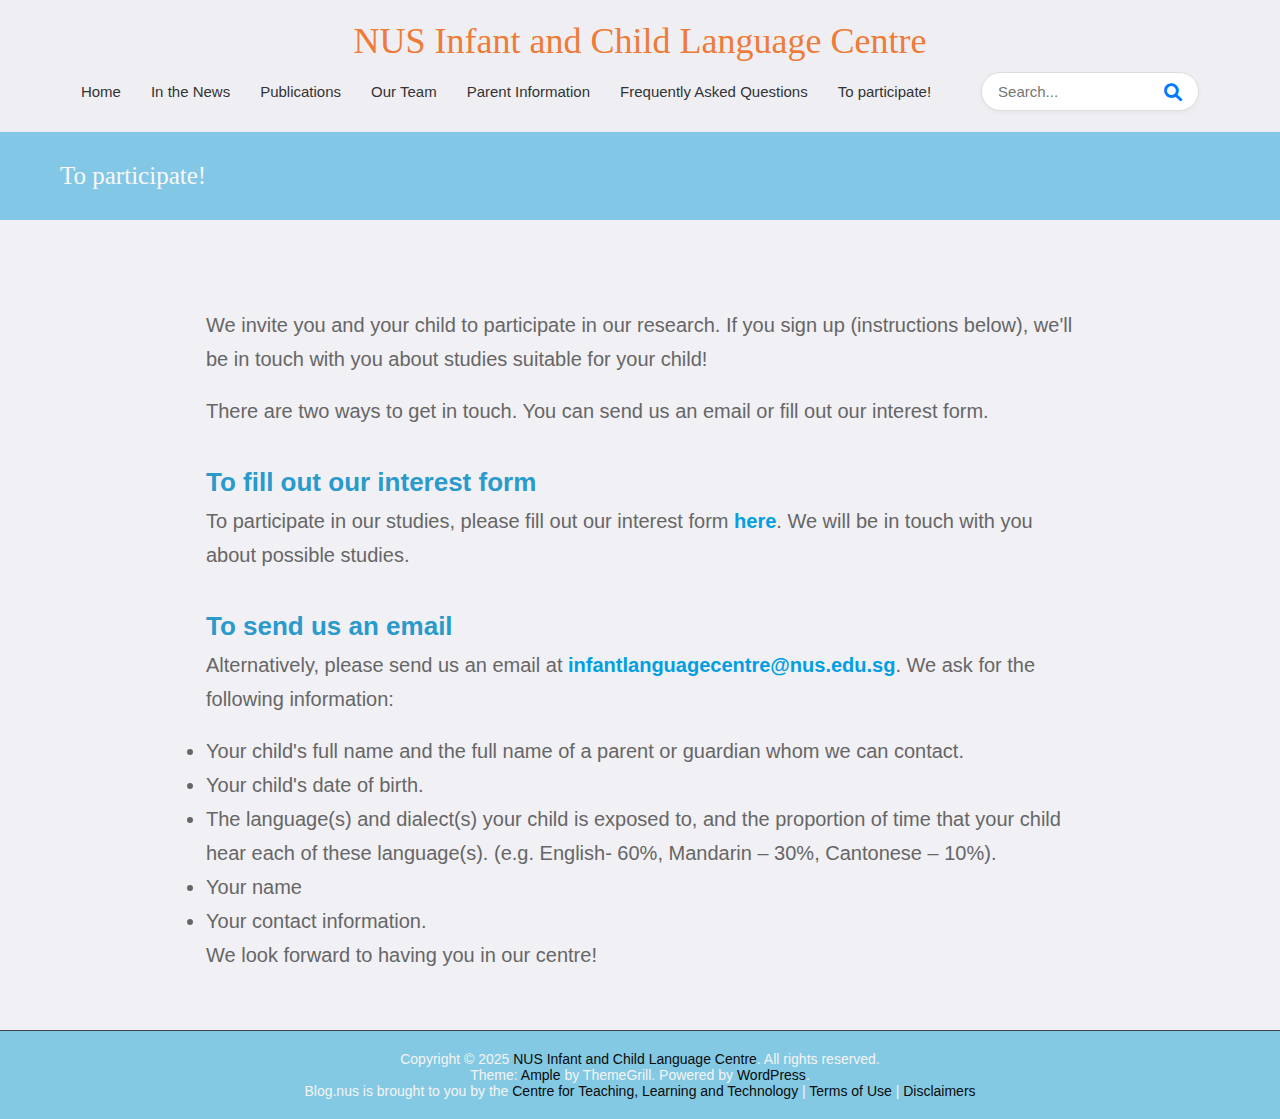
<file: to-participate.html>
<!DOCTYPE html>
<html lang="en">
<head>
    <meta charset="UTF-8">
    <meta name="viewport" content="width=device-width, initial-scale=1.0">
    <title>To Participate! - NUS Infant and Child Language Centre</title>
    <link rel="Stylesheet" href="styles.css">
    <link rel="stylesheet" href="https://cdnjs.cloudflare.com/ajax/libs/font-awesome/6.0.0/css/all.min.css">
</head>
<body>
    <nav class="navbar">
        <div class="navbar-container">
          <div class="title">NUS Infant and Child Language Centre</div>
          <div class="nav-row">
            <ul class="nav-links">
              <li class="nav-item dropdown-parent">
                <a href="index.html" class="nav-link">Home</a>
              </li>
              <li><a href="news.html" class="nav-link">In the News</a></li>
              <li><a href="publications.html" class="nav-link">Publications</a></li>
              <li><a href="#" class="nav-link">Our Team</a></li>
              <li><a href="parent-information.html" class="nav-link">Parent Information</a></li>
              <li><a href="frequently-asked-questions.html" class="nav-link">Frequently Asked Questions</a></li>
              <li class="nav-item dropdown-parent">
                <a href="to-participate.html" class="nav-link">To participate!</a>
                <div class="dropdown-slider">
                  <a href="directions-contact-us.html" class="dropdown-link">Directions/Contact Us</a>
                </div>
              </li>
            </ul>
            <form class="search-bar" onsubmit="return false;">
              <input type="text" class="search-input" placeholder="Search...">
              <button type="submit" class="search-btn"><i class="fas fa-search"></i></button>
            </form>
          </div>
        </div>
      </nav>
      <script>
        document.addEventListener('DOMContentLoaded', function() {
          const searchInput = document.querySelector('.search-input');
          const searchBtn = document.querySelector('.search-btn');
          const searchBar = document.querySelector('.search-bar');

          searchBar.addEventListener('submit', function(e) {
            e.preventDefault();
            // Add your search logic here
            console.log('Searching for:', searchInput.value);
          });
        });
      </script>
      <p class="News">
        To participate!
      </p>
      <div class="img">
        <div class="about-text">
          <p>We invite you and your child to participate in our research. If you sign up (instructions below), we'll be in touch with you about studies suitable for your child!</p>
          <p>There are two ways to get in touch. You can send us an email or fill out our interest form.</p>
          <h2>To fill out our interest form</h2>
          <p>To participate in our studies, please fill out our interest form <a href="#" class="about-link">here</a>. We will be in touch with you about possible studies.</p>
          <h2>To send us an email</h2>
          <p>Alternatively, please send us an email at <a href="mailto:infantlanguagecentre@nus.edu.sg" class="about-link">infantlanguagecentre@nus.edu.sg</a>. We ask for the following information:</p>
          <ul>
            <li>Your child's full name and the full name of a parent or guardian whom we can contact.</li>
            <li>Your child's date of birth.</li>
            <li>The language(s) and dialect(s) your child is exposed to, and the proportion of time that your child hear each of these language(s). (e.g. English- 60%, Mandarin – 30%, Cantonese – 10%).</li>
            <li>Your name</li>
            <li>Your contact information.</li>
          </ul>
          <p>We look forward to having you in our centre!</p>
        </div>
      </div>
      <footer class="site-footer">
        <div class="footer-content">
          <p>
            Copyright © 2025 
            <a href="#" class="footer-link">NUS Infant and Child Language Centre</a>. All rights reserved.<br>
            Theme: <a href="#" class="footer-link">Ample</a> by ThemeGrill. Powered by <a href="#" class="footer-link">WordPress</a>.<br>
            Blog.nus is brought to you by the 
            <a href="https://ctlt.nus.edu.sg/" class="footer-link">Centre for Teaching, Learning and Technology</a> | 
            <a href="#" class="footer-link">Terms of Use</a> | 
            <a href="#" class="footer-link">Disclaimers</a>
          </p>
        </div>
      </footer>
</body>
</html>
</file>
<file: styles.css>
/* Reset and Base */
* {
    margin: 0;
    padding: 0;
    box-sizing: border-box;
}

body, html {
    overflow-x: hidden;
    height: auto;
    font-family: Arial, sans-serif;
    background-color: rgb(241, 240, 245);
    min-height: 100vh;
    overflow-y: auto;
}

body {
    display: flex;
    flex-direction: column;
    min-height: 100vh;
}

/* Navbar Container */
.navbar {
    display: flex;
    justify-content: space-between;
    align-items: center;
    padding: 20px 40px;
    border-bottom: 1px solid #eaeaec;
    flex-wrap: wrap;
    background-color: #efeff3;
}

/* Wrapper for Title + Nav Links */
.navbar-container {
    display: flex;
    flex-direction: column;
    align-items: center;
    flex: 1;
}

.site-logo {
    position: absolute;
    left: 40px;
    top: 20px;
    height: 60px;
    width: auto;
}

/* Title Styling */
.title {
    color: rgb(238, 123, 56);
    font-family: 'Times New Roman', serif;
    font-size: 36px;
    cursor: pointer;
    margin-bottom: 10px;
}

.title:hover {
    text-decoration: underline;
}

/* Navigation Row */
.nav-row {
    display: flex;
    flex-direction: row;
    align-items: center;
    justify-content: center;
    gap: 30px;
    width: 100%;
}

/* Navigation Links */
.nav-links {
    list-style: none;
    display: flex;
    justify-content: center;
    flex-wrap: wrap;
    gap: 30px;
    padding: 0;
    margin: 0;
}

.nav-link {
    text-decoration: none;
    color: #333;
    font-size: 15px;
    position: relative;
    padding-bottom: 5px;
}

.nav-link:hover::after {
    content: "";
    position: absolute;
    width: 100%;
    height: 2px;
    background-color: #3784d6;
    left: 0;
    bottom: 0;
}

.nav-link:hover {
    color:#FF7F50;
}

/* Search Icon or Button */
.search-icon i {
    color: #007bff;
    font-size: 18px;
    cursor: pointer;
}

/* Auth Buttons Styling */
.auth-buttons {
    display: flex;
    gap: 15px;
    margin-right: 20px;
}

.auth-btn {
    text-decoration: none;
    padding: 8px 20px;
    border-radius: 5px;
    font-size: 14px;
    font-weight: 500;
    transition: all 0.3s ease;
}

.login-btn {
    color: #007bff;
    border: 1px solid #007bff;
    background: transparent;
}

.login-btn:hover {
    background: #007bff;
    color: white;
}

.signup-btn {
    color: white;
    background: #007bff;
    border: 1px solid #007bff;
}

.signup-btn:hover {
    background: #0056b3;
    border-color: #0056b3;
}

/* Optional Search Bar Styling */
.search-bar {
    display: flex;
    align-items: center;
    background: #fff;
    border: 1px solid #ddd;
    border-radius: 20px;
    padding: 2px 10px 2px 16px;
    margin-left: 20px;
    box-shadow: 0 2px 5px rgba(0,0,0,0.04);
}

.search-input {
    border: none;
    outline: none;
    background: transparent;
    font-size: 15px;
    padding: 8px 0;
    width: 160px;
}

.search-btn {
    background: none;
    border: none;
    outline: none;
    cursor: pointer;
    padding: 0 6px;
    color: #007bff;
    font-size: 18px;
    display: flex;
    align-items: center;
    transition: color 0.2s;
}

.search-btn:hover {
    color: #0056b3;
}

/* Dropdown Styling */
.nav-item {
    position: relative;
}

.dropdown-slider {
    position: absolute;
    left: 0;
    top: 100%;
    width: 220px;
    background: #fff;
    color: #007bff;
    border: 1px solid #eee;
    box-shadow: 0 2px 8px rgba(0,0,0,0.07);
    padding: 16px;
    opacity: 0;
    pointer-events: none;
    max-height: 0;
    overflow: hidden;
    transform: translateY(-10px);
    transition: opacity 0.3s, transform 0.3s, max-height 0.3s;
    z-index: 10;
    font-size: 16px;
}

/* Dropdown Hover Behavior */
.dropdown-parent:hover .dropdown-slider,
.dropdown-parent:focus-within .dropdown-slider {
    opacity: 1;
    pointer-events: auto;
    max-height: 200px;
    transform: translateY(0);
    cursor: pointer;
}

.dropdown-parent:hover {
    color: #007bff;
}

.dropdown-slider:hover {
    color: #0056b3;
    text-decoration: underline;
}

.News {
    font-family: 'Times New Roman';
    font-size: 25px;
    background-color: #82c8e6;
    color: #f9f7f7;
    text-align: left;
    width: 100%;
    padding: 30px 0 30px 60px;
    margin: 0;
    box-sizing: border-box;
}
.img {
    display: flex;
    flex-direction: column;
    align-items: center;
    gap: 32px;
    margin: 40px 0;
}

.index_img {
    height: 30px;
    width: 50px;
}
.img img:first-child {
    max-width: 600px;
    width: 100%;
    height: auto;
    border-radius: 8px;
    box-shadow: 0 2px 8px rgba(175, 96, 197, 0.08);
    margin: 0 24px;
}

.img img:last-child {
    max-width: 400px;
    width: 100%;
    height: auto;
    object-fit: cover;
    margin-left: 20px;
    cursor: pointer;
}

.about-text {
    max-width: 900px;
    margin: 48px auto 0 auto;
    color: #666;
    font-size: 20px;
    font-family: Arial, Helvetica, sans-serif;
    line-height: 1.7;
    text-align: left;
    padding: 0 16px;
}

.about-text h2 {
    margin-top: 32px;
    color: #2a9acb;
    font-size: 1.3em;
}

.about-text p {
    margin-bottom: 18px;
}

.about-text .about-link {
    color: #009fe3;
    text-decoration: none;
    font-weight: bold;
    transition: text-decoration 0.2s;
}

.about-text .about-link:hover {
    text-decoration: underline;
}

.site-footer {
    margin-top: auto;
    background-color:#83c9e3;
    color: #f5f4f4;
    padding: 20px 0;
    text-align: center;
    width: 100%;
    font-size: 14px;
    border-top: 1px solid #444;
}

.footer-content {
    max-width: 1200px;
    margin: 0 auto;
    padding: 0 20px;
}

.footer-link {
    color: #0b0b0b;
    text-decoration: none;
}

.footer-link:hover {
    text-decoration: underline;
}

.directions-image {
    width: 100%;
    height: 200px; /* Adjust height as needed */
    object-fit: cover;
    margin-bottom: 20px;
}

.map-container {
    position: relative;
    padding-bottom: 56.25%; /* 16:9 Aspect Ratio (divide 9 by 16 = 0.5625) */
    height: 0;
    overflow: hidden;
    max-width: 100%;
    background: #eee;
    margin-bottom: 20px;
}

.map-container iframe {
    position: absolute;
    top: 0;
    left: 0;
    width: 100%;
    height: 100%;
    border: 0;
}

.dropdown-menu {
    background-color: transparent;
    border: none;
    box-shadow: none;
    padding: 15px 0;
    position: absolute;
    left: 50%;
    transform: translateX(-50%);
    min-width: 200px;
    text-align: center;
    z-index: 1050; /* Ensure dropdown appears on top */
}

/* Signup Page Styling */
.signup-page {
    display: flex;
    min-height: 100vh;
    width: 100%;
}

.signup-left {
    flex: 1;
    display: flex;
    flex-direction: column;
    justify-content: center;
    align-items: center;
    padding: 40px;
    background-color: #fff;
    text-align: center;
}

.signup-right {
    flex: 1;
    background-color: #7676cf; /* monday.com blue */
    background-image: url('signup.jpg');
    background-size: cover;
    background-position: center;
    display: flex;
    justify-content: center;
    align-items: center;
}

.signup-logo {
    height: 100px; /* Adjusted size */
    width: auto;
    margin-bottom: 20px;
}

.welcome-text {
    font-size: 36px;
    font-weight: 700;
    color: #333;
    margin-bottom: 10px;
}

.tagline {
    font-size: 16px;
    color: #666;
    margin-bottom: 30px;
}

.google-btn {
    display: flex;
    align-items: center;
    justify-content: center;
    width: 300px;
    padding: 12px 20px;
    border: 1px solid #ddd;
    border-radius: 5px;
    background-color: #fff;
    color: #333;
    font-size: 16px;
    cursor: pointer;
    transition: background-color 0.3s ease;
    margin-bottom: 20px;
}

.google-btn:hover {
    background-color: #f5f5f5;
}

.google-logo {
    width: 20px;
    height: 20px;
    margin-right: 10px;
}

.or-separator {
    position: relative;
    width: 300px;
    text-align: center;
    margin-bottom: 20px;
    color: #999;
}

.or-separator::before,
.or-separator::after {
    content: '';
    position: absolute;
    top: 50%;
    width: 40%;
    height: 1px;
    background-color: #eee;
}

.or-separator::before {
    left: 0;
}

.or-separator::after {
    right: 0;
}

.form-group {
    margin-bottom: 20px;
    width: 300px;
}

.email-input {
    width: 100%;
    padding: 12px 15px;
    border: 1px solid #ddd;
    border-radius: 5px;
    font-size: 16px;
    box-sizing: border-box;
}

.email-input::placeholder {
    color: #aaa;
}

.continue-btn {
    width: 300px;
    padding: 12px 20px;
    background-color: #007bff; /* monday.com blue */
    color: #fff;
    border: none;
    border-radius: 5px;
    font-size: 16px;
    cursor: pointer;
    transition: background-color 0.3s ease;
    margin-bottom: 20px;
}

.continue-btn:hover {
    background-color: #0056b3;
}

.login-link-container {
    font-size: 14px;
    color: #666;
}

.login-link {
    color: #007bff;
    text-decoration: none;
}

.login-link:hover {
    text-decoration: underline;
}

/* Login Page Styling (Similar to Signup) */
.login-page {
    display: flex;
    min-height: 100vh;
    width: 100%;
}

.login-left {
    flex: 1;
    display: flex;
    flex-direction: column;
    justify-content: center;
    align-items: center;
    padding: 40px;
    background-color: #fff;
    text-align: center;
}

.login-right {
    flex: 1;
    background-color: #4c4cff; /* monday.com blue */
    background-image: url('login.jpg  '); /* Updated image */
    background-size: cover;
    background-position: center;
    display: flex;
    justify-content: center;
    align-items: center;
}

.login-logo {
    height: 100px; /* Adjust as needed, matching signup-logo for consistency */
    width: auto;
    margin-bottom: 20px;
}

.username-input,
.password-input {
    width: 100%;
    padding: 12px 15px;
    border: 1px solid #ddd;
    border-radius: 5px;
    font-size: 16px;
    box-sizing: border-box;
}

.signup-link-container {
    font-size: 14px;
    color: #666;
}

.signup-link {
    color: #007bff;
    text-decoration: none;
}

.signup-link:hover {
    text-decoration: underline;
}

.welcome-text {
    font-size: 36px;
    font-weight: 700;
    color: #333;
    margin-bottom: 10px;
}

.tagline {
    font-size: 16px;
    color: #666;
    margin-bottom: 30px;
}

.continue-btn {
    width: 300px;
    padding: 12px 20px;
    background-color: #007bff; /* monday.com blue */
    color: #fff;
    border: none;
    border-radius: 5px;
    font-size: 16px;
    cursor: pointer;
    transition: background-color 0.3s ease;
    margin-bottom: 20px;
}

.continue-btn:hover {
    background-color: #0056b3;
}
</file>
